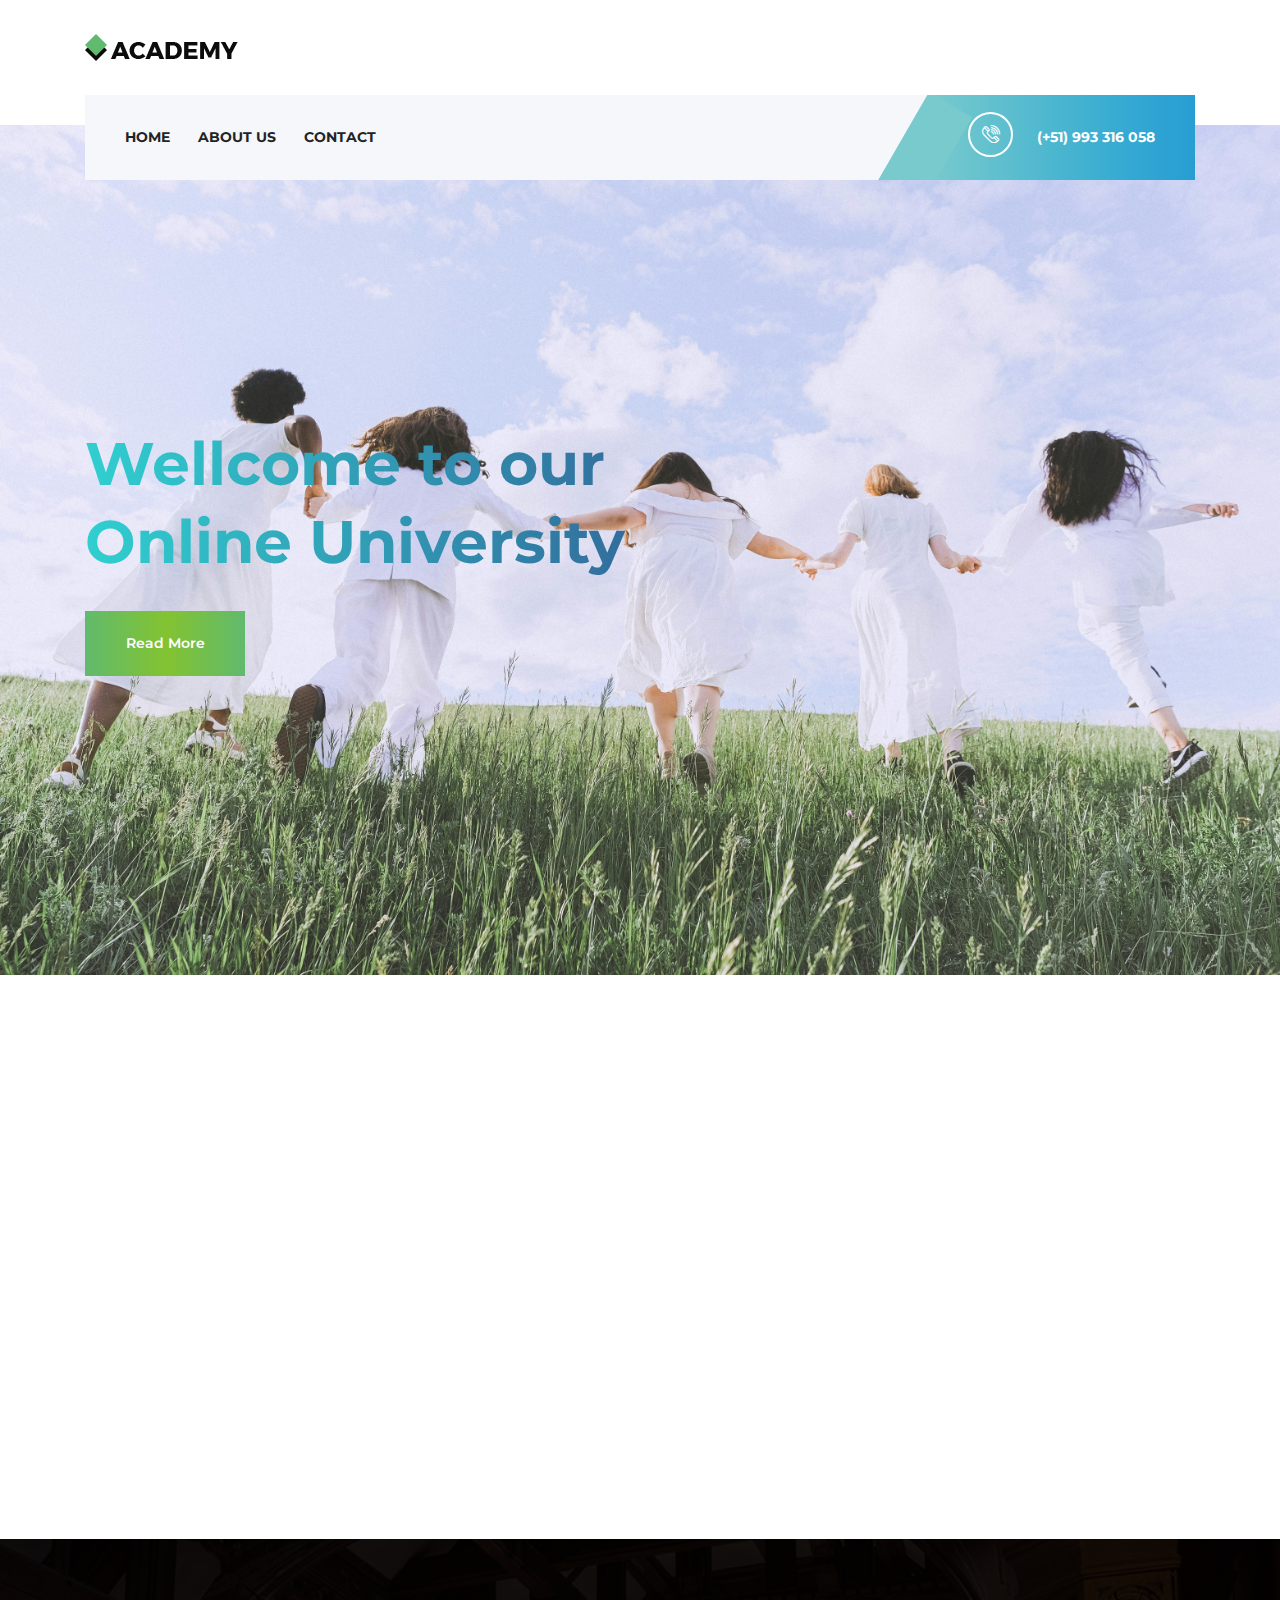
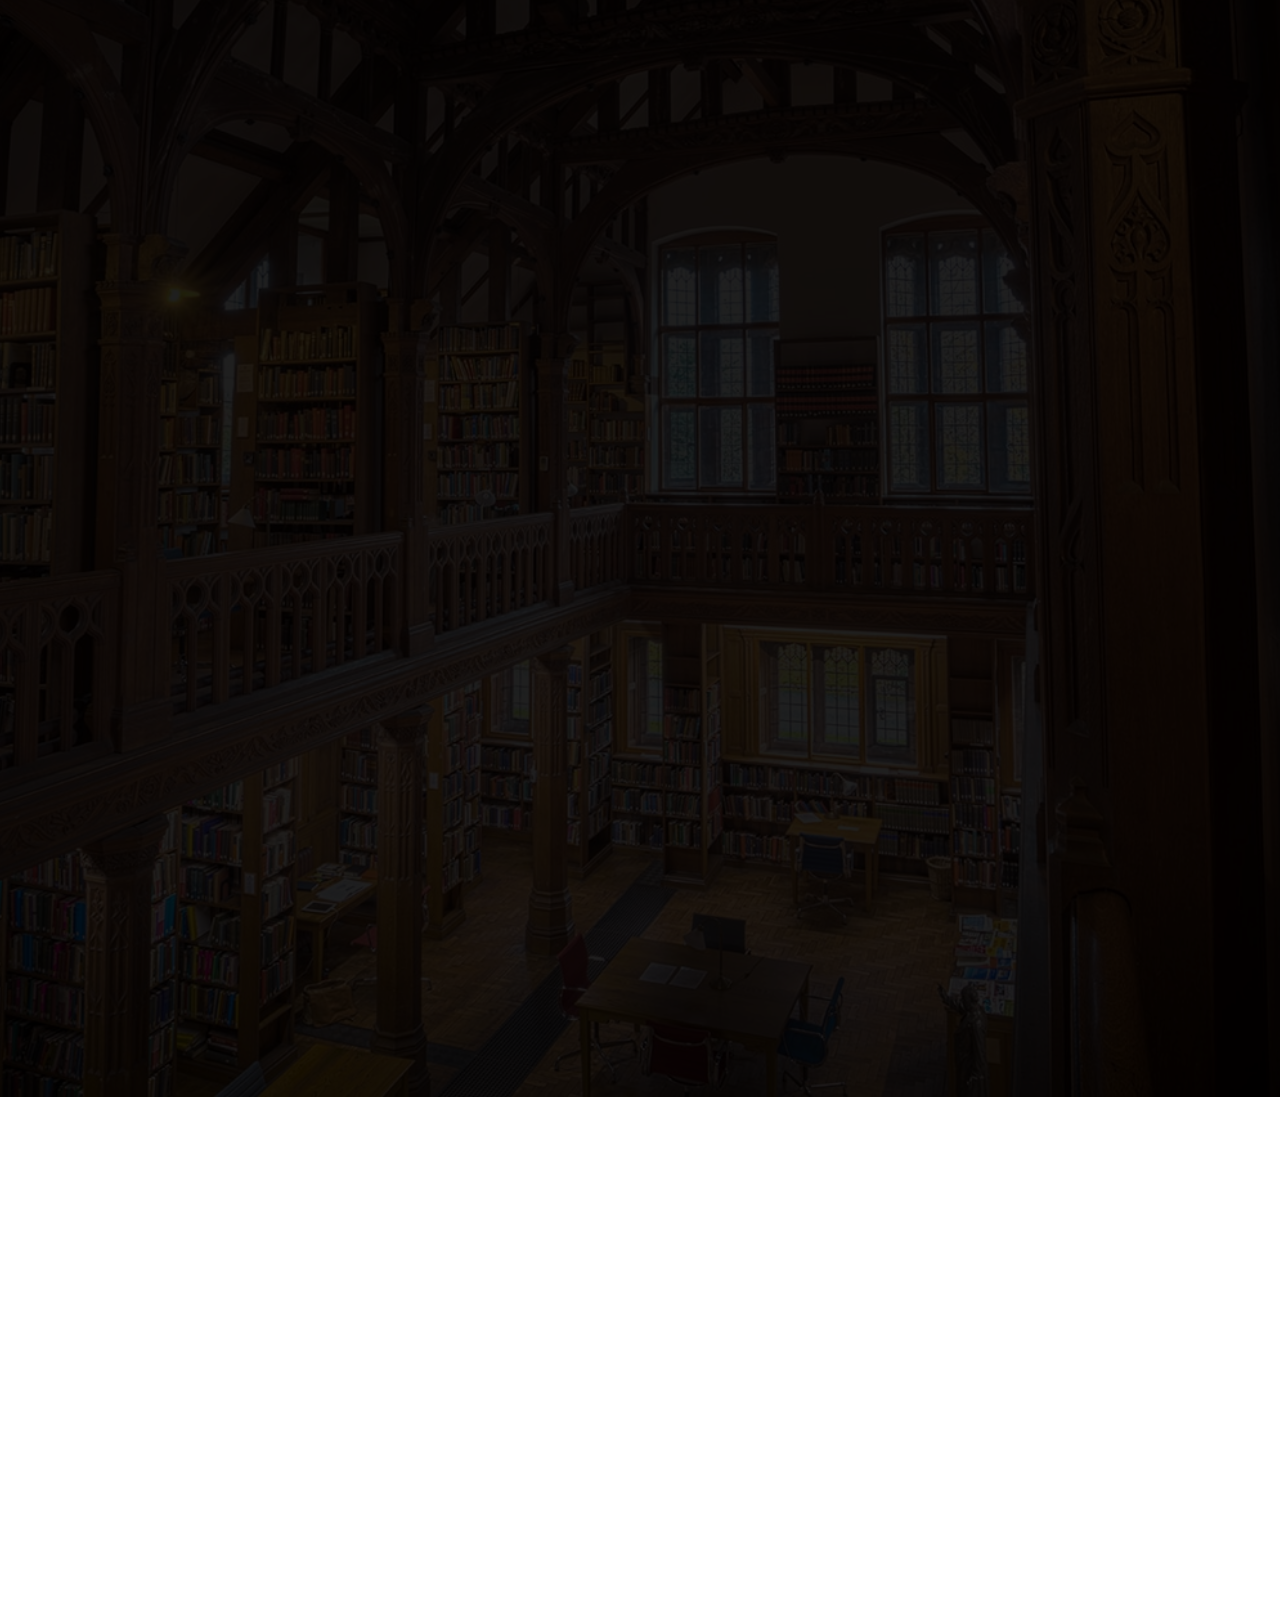
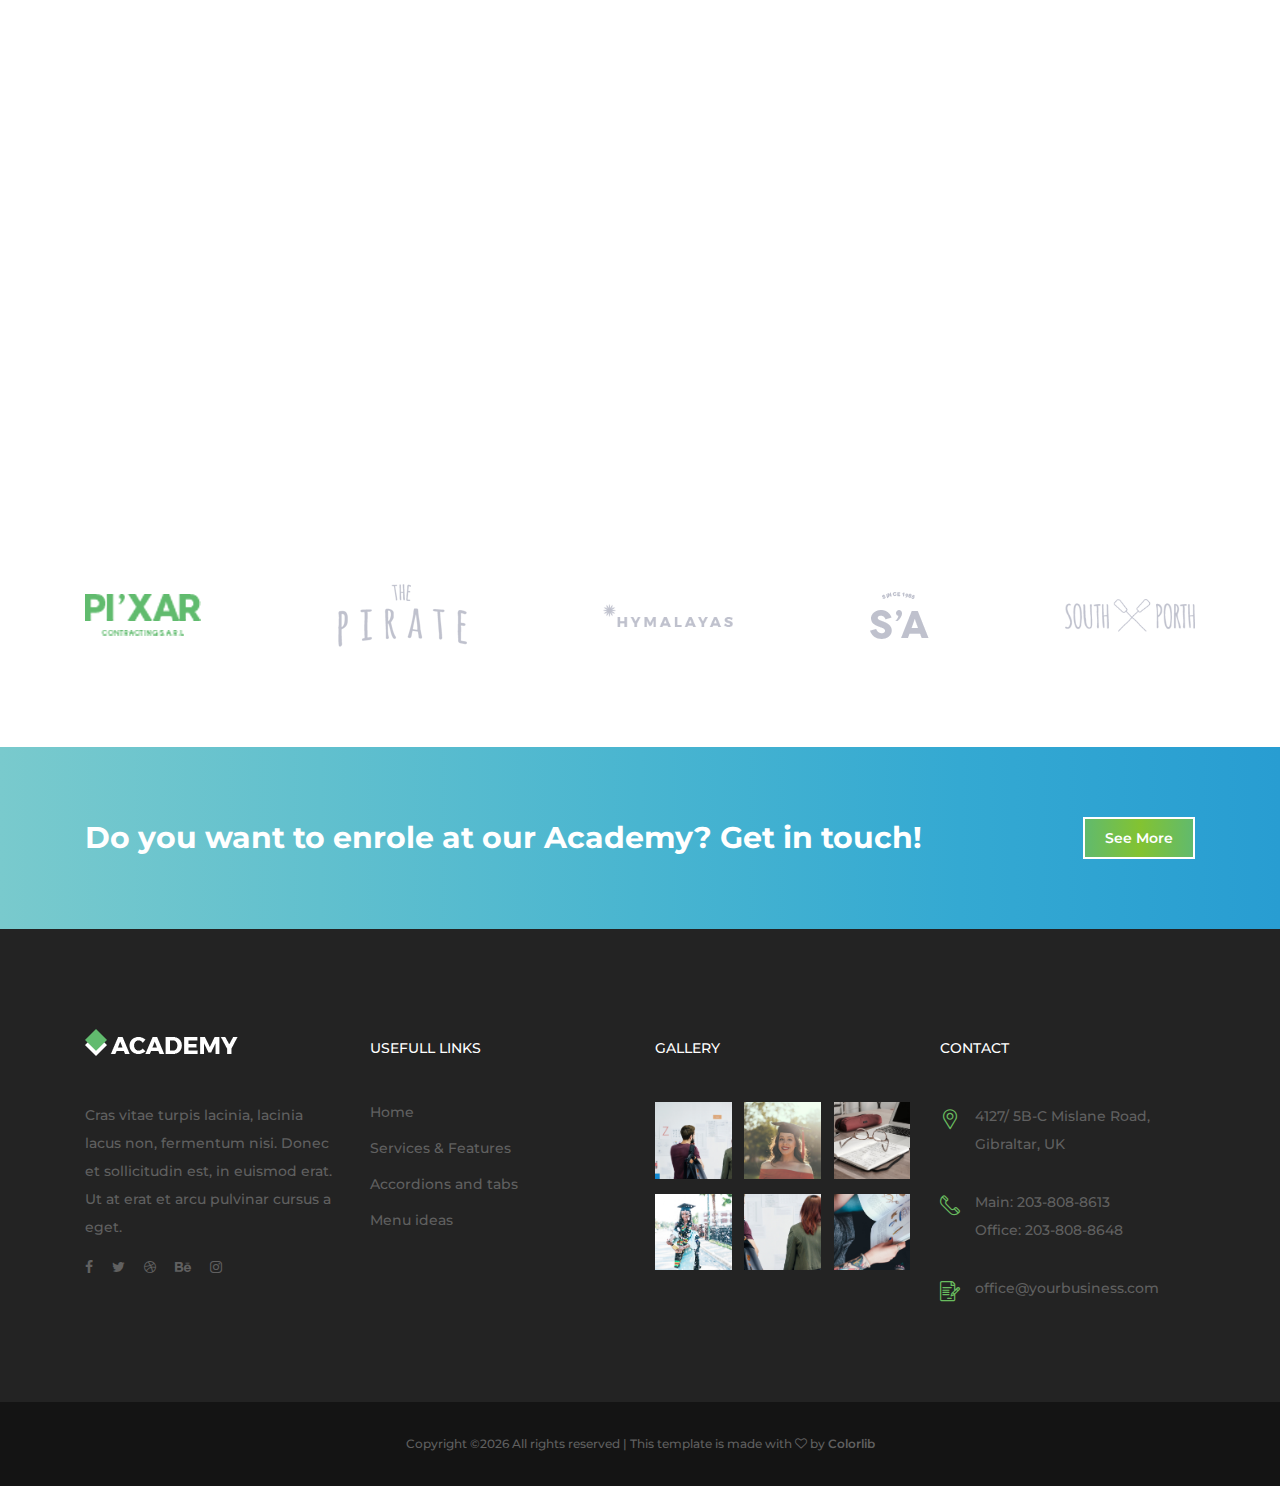
<file: index.html>
<!DOCTYPE html>
<html lang="en">

<head>
    <meta charset="UTF-8">
    <meta name="description" content="">
    <meta http-equiv="X-UA-Compatible" content="IE=edge">
    <meta name="viewport" content="width=device-width, initial-scale=1, shrink-to-fit=no">
    <!-- The above 4 meta tags *must* come first in the head; any other head content must come *after* these tags -->

    <!-- Title -->
    <title>Neurocrecer</title>

    <!-- Favicon -->
    <link rel="icon" href="img/core-img/favicon.ico">

    <!-- Core Stylesheet -->
    <link rel="stylesheet" href="style.css">

</head>

<body>
    <!-- ##### Preloader ##### -->
    <div id="preloader">
        <i class="circle-preloader"></i>
    </div>

    <!-- ##### Header Area Start ##### -->
    <header class="header-area">

        <!-- Top Header Area -->
        <div class="top-header">
            <div class="container h-100">
                <div class="row h-100">
                    <div class="col-12 h-100">
                        <div class="header-content h-100 d-flex align-items-center justify-content-between">
                            <div class="academy-logo">
                                <a href="index.html"><img src="img/core-img/logo.png" alt=""></a>
                            </div>
                        </div>
                    </div>
                </div>
            </div>
        </div>

        <!-- Navbar Area -->
        <div class="academy-main-menu">
            <div class="classy-nav-container breakpoint-off">
                <div class="container">
                    <!-- Menu -->
                    <nav class="classy-navbar justify-content-between" id="academyNav">

                        <!-- Navbar Toggler -->
                        <div class="classy-navbar-toggler">
                            <span class="navbarToggler"><span></span><span></span><span></span></span>
                        </div>

                        <!-- Menu -->
                        <div class="classy-menu">

                            <!-- close btn -->
                            <div class="classycloseIcon">
                                <div class="cross-wrap"><span class="top"></span><span class="bottom"></span></div>
                            </div>

                            <!-- Nav Start -->
                            <div class="classynav">
                                <ul>
                                    <li><a href="index.html">Home</a></li>
                                    <li><a href="about-us.html">About Us</a></li>
                                    <li><a href="contact.html">Contact</a></li>
                                </ul>
                            </div>
                            <!-- Nav End -->
                        </div>

                        <!-- Calling Info -->
                        <div class="calling-info">
                            <div class="call-center">
                                <a href="tel:+51993316058"><i class="icon-telephone-2"></i> <span>(+51) 993 316 058</span></a>
                            </div>
                        </div>
                    </nav>
                </div>
            </div>
        </div>
    </header>
    <!-- ##### Header Area End ##### -->

    <!-- ##### Hero Area Start ##### -->
    <section class="hero-area">
        <div class="hero-slides owl-carousel">

            <!-- Single Hero Slide -->
            <div class="single-hero-slide bg-img" style="background-image: url(img/bg-img/back_01.jpg);">
                <div class="container h-100">
                    <div class="row h-100 align-items-center">
                        <div class="col-12">
                            <div class="hero-slides-content">
                                <h4 data-animation="fadeInUp" data-delay="100ms">All the courses you need</h4>
                                <h2 data-animation="fadeInUp" data-delay="400ms">Wellcome to our <br>Online University</h2>
                                <a href="#" class="btn academy-btn" data-animation="fadeInUp" data-delay="700ms">Read More</a>
                            </div>
                        </div>
                    </div>
                </div>
            </div>

            <!-- Single Hero Slide -->
            <div class="single-hero-slide bg-img" style="background-image: url(img/bg-img/back_02.jpg);">
                <div class="container h-100">
                    <div class="row h-100 align-items-center">
                        <div class="col-12">
                            <div class="hero-slides-content">
                                <h4 data-animation="fadeInUp" data-delay="100ms">All the courses you need</h4>
                                <h2 class="rainbow-text animated" data-animation="fadeInUp" data-delay="400ms">Wellcome to our <br>Online University</h2>
                                <a href="#" class="btn academy-btn" data-animation="fadeInUp" data-delay="700ms">Read More</a>
                            </div>
                        </div>
                    </div>
                </div>
            </div>
        </div>
    </section>
    <!-- ##### Hero Area End ##### -->

    <!-- ##### Top Feature Area Start ##### -->
    <div class="top-features-area wow fadeInUp" data-wow-delay="300ms">
        <div class="container">
            <div class="row">
                <div class="col-12">
                    <div class="features-content">
                        <div class="row no-gutters">
                            <!-- Single Top Features -->
                            <div class="col-12 col-md-4">
                                <div class="single-top-features d-flex align-items-center justify-content-center">
                                    <i class="icon-agenda-1"></i>
                                    <h5>Online Courses</h5>
                                </div>
                            </div>
                            <!-- Single Top Features -->
                            <div class="col-12 col-md-4">
                                <div class="single-top-features d-flex align-items-center justify-content-center">
                                    <i class="icon-assistance"></i>
                                    <h5>Amazing Teachers</h5>
                                </div>
                            </div>
                            <!-- Single Top Features -->
                            <div class="col-12 col-md-4">
                                <div class="single-top-features d-flex align-items-center justify-content-center">
                                    <i class="icon-telephone-3"></i>
                                    <h5>Great Support</h5>
                                </div>
                            </div>
                        </div>
                    </div>
                </div>
            </div>
        </div>
    </div>
    <!-- ##### Top Feature Area End ##### -->

    <!-- ##### Course Area Start ##### -->
    <div class="academy-courses-area section-padding-100-0">
        <div class="container">
            <div class="row">
                <!-- Single Course Area -->
                <div class="col-12 col-sm-6 col-lg-4">
                    <div class="single-course-area d-flex align-items-center mb-100 wow fadeInUp" data-wow-delay="300ms">
                        <div class="course-icon">
                            <i class="icon-id-card"></i>
                        </div>
                        <div class="course-content">
                            <h4>Business School</h4>
                            <p>Cras vitae turpis lacinia, lacinia la cus non, fermentum nisi.</p>
                        </div>
                    </div>
                </div>
                <!-- Single Course Area -->
                <div class="col-12 col-sm-6 col-lg-4">
                    <div class="single-course-area d-flex align-items-center mb-100 wow fadeInUp" data-wow-delay="400ms">
                        <div class="course-icon">
                            <i class="icon-worldwide"></i>
                        </div>
                        <div class="course-content">
                            <h4>Marketing</h4>
                            <p>Lacinia, lacinia la cus non, fermen tum nisi.</p>
                        </div>
                    </div>
                </div>
                <!-- Single Course Area -->
                <div class="col-12 col-sm-6 col-lg-4">
                    <div class="single-course-area d-flex align-items-center mb-100 wow fadeInUp" data-wow-delay="500ms">
                        <div class="course-icon">
                            <i class="icon-map"></i>
                        </div>
                        <div class="course-content">
                            <h4>Photography</h4>
                            <p>Cras vitae turpis lacinia, lacinia la cus non, fermentum nisi.</p>
                        </div>
                    </div>
                </div>
                <!-- Single Course Area -->
                <div class="col-12 col-sm-6 col-lg-4">
                    <div class="single-course-area d-flex align-items-center mb-100 wow fadeInUp" data-wow-delay="600ms">
                        <div class="course-icon">
                            <i class="icon-like"></i>
                        </div>
                        <div class="course-content">
                            <h4>Social Media</h4>
                            <p>Cras vitae turpis lacinia, lacinia la cus non, fermentum nisi.</p>
                        </div>
                    </div>
                </div>
                <!-- Single Course Area -->
                <div class="col-12 col-sm-6 col-lg-4">
                    <div class="single-course-area d-flex align-items-center mb-100 wow fadeInUp" data-wow-delay="700ms">
                        <div class="course-icon">
                            <i class="icon-responsive"></i>
                        </div>
                        <div class="course-content">
                            <h4>Development</h4>
                            <p>Lacinia, lacinia la cus non, fermen tum nisi.</p>
                        </div>
                    </div>
                </div>
                <!-- Single Course Area -->
                <div class="col-12 col-sm-6 col-lg-4">
                    <div class="single-course-area d-flex align-items-center mb-100 wow fadeInUp" data-wow-delay="800ms">
                        <div class="course-icon">
                            <i class="icon-message"></i>
                        </div>
                        <div class="course-content">
                            <h4>Design</h4>
                            <p>Cras vitae turpis lacinia, lacinia la cus non, fermentum nisi.</p>
                        </div>
                    </div>
                </div>
            </div>
        </div>
    </div>
    <!-- ##### Course Area End ##### -->

    <!-- ##### Testimonials Area Start ##### -->
    <div class="testimonials-area section-padding-100 bg-img bg-overlay" style="background-image: url(img/bg-img/bg-2.jpg);">
        <div class="container">
            <div class="row">
                <div class="col-12">
                    <div class="section-heading text-center mx-auto white wow fadeInUp" data-wow-delay="300ms">
                        <span>our testimonials</span>
                        <h3>See what our satisfied customers are saying about us</h3>
                    </div>
                </div>
            </div>
            <div class="row">
                <!-- Single Testimonials Area -->
                <div class="col-12 col-md-6">
                    <div class="single-testimonial-area mb-100 d-flex wow fadeInUp" data-wow-delay="400ms">
                        <div class="testimonial-thumb">
                            <img src="img/bg-img/t1.jpg" alt="">
                        </div>
                        <div class="testimonial-content">
                            <h5>Great teachers</h5>
                            <p>Etiam nec odio vestibulum est mattis effic iturut magna. Pellentesque sit amet tellus blandit. Etiam nec odio vestibulum est mattis effic iturut magna. Pellentesque sit am et tellus blandit. Etiam nec odio vestibul. Etiam nec odio vestibulum est mat tis effic iturut magna.</p>
                            <h6><span>Maria Smith,</span> Student</h6>
                        </div>
                    </div>
                </div>
                <!-- Single Testimonials Area -->
                <div class="col-12 col-md-6">
                    <div class="single-testimonial-area mb-100 d-flex wow fadeInUp" data-wow-delay="500ms">
                        <div class="testimonial-thumb">
                            <img src="img/bg-img/t2.jpg" alt="">
                        </div>
                        <div class="testimonial-content">
                            <h5>Easy and user friendly courses</h5>
                            <p>Retiam nec odio vestibulum est mattis effic iturut magna. Pellentesque sit amet tellus blandit. Etiam nec odio vestibulum est mattis effic iturut magna. Pellentesque sit am et tellus blandit. Etiam nec odio vestibul.</p>
                            <h6><span>Shawn Gaines,</span> Student</h6>
                        </div>
                    </div>
                </div>
                <!-- Single Testimonials Area -->
                <div class="col-12 col-md-6">
                    <div class="single-testimonial-area mb-100 d-flex wow fadeInUp" data-wow-delay="600ms">
                        <div class="testimonial-thumb">
                            <img src="img/bg-img/t3.jpg" alt="">
                        </div>
                        <div class="testimonial-content">
                            <h5>I just love the courses here</h5>
                            <p>Nec odio vestibulum est mattis effic iturut magna. Pellentesque sit am et tellus blandit. Etiam nec odio vestibul. Etiam nec odio vestibulum est mat tis effic iturut magna. Pellentesque sit amet tellus blandit. Etiam nec odio ves tibul.</p>
                            <h6><span>Ross Cooper,</span> Student</h6>
                        </div>
                    </div>
                </div>
                <!-- Single Testimonials Area -->
                <div class="col-12 col-md-6">
                    <div class="single-testimonial-area mb-100 d-flex wow fadeInUp" data-wow-delay="700ms">
                        <div class="testimonial-thumb">
                            <img src="img/bg-img/t4.jpg" alt="">
                        </div>
                        <div class="testimonial-content">
                            <h5>One good academy</h5>
                            <p>Vestibulum est mattis effic iturut magna. Pellentesque sit am et tellus blandit. Etiam nec odio vestibul. Etiam nec odio vestibu lum est mat tis effic iturut magna. Pellentesque sit amet tellus blandit. Etiam nec odio ves tibul. Etiam nec odio vestibulum est mat tis effic iturut magnaNec odio vestibulum est mattis effic iturut magna.</p>
                            <h6><span>James Williams,</span> Student</h6>
                        </div>
                    </div>
                </div>
            </div>
            <div class="row">
                <div class="col-12">
                    <div class="load-more-btn text-center wow fadeInUp" data-wow-delay="800ms">
                        <a href="#" class="btn academy-btn">See More</a>
                    </div>
                </div>
            </div>
        </div>
    </div>
    <!-- ##### Testimonials Area End ##### -->

    <!-- ##### Top Popular Courses Area Start ##### -->
    <div class="top-popular-courses-area section-padding-100-70">
        <div class="container">
            <div class="row">
                <div class="col-12">
                    <div class="section-heading text-center mx-auto wow fadeInUp" data-wow-delay="300ms">
                        <span>The Best</span>
                        <h3>Top Popular Courses</h3>
                    </div>
                </div>
            </div>
            <div class="row">
               
                <!-- Single Top Popular Course -->
                <div class="col-12 col-lg-6">
                    <div class="single-top-popular-course d-flex align-items-center flex-wrap mb-30 wow fadeInUp" data-wow-delay="400ms">
                        <div class="popular-course-content">
                            <h5>Business for begginers</h5>
                            <span>By Simon Smith   |  March 18, 2018</span>
                            <div class="course-ratings">
                                <i class="fa fa-star" aria-hidden="true"></i>
                                <i class="fa fa-star" aria-hidden="true"></i>
                                <i class="fa fa-star" aria-hidden="true"></i>
                                <i class="fa fa-star" aria-hidden="true"></i>
                                <i class="fa fa-star-o" aria-hidden="true"></i>
                            </div>
                            <p>Cras vitae turpis lacinia, lacinia lacus non, fermentum nisi. Donec et sollicitudin est, in euismod.</p>
                            <a href="#" class="btn academy-btn btn-sm">See More</a>
                        </div>
                        <div class="popular-course-thumb bg-img" style="background-image: url(img/bg-img/pc-1.jpg);"></div>
                    </div>
                </div>
                
                <!-- Single Top Popular Course -->
                <div class="col-12 col-lg-6">
                    <div class="single-top-popular-course d-flex align-items-center flex-wrap mb-30 wow fadeInUp" data-wow-delay="500ms">
                        <div class="popular-course-content">
                            <h5>Advanced HTML5</h5>
                            <span>By Simon Smith   |  March 18, 2018</span>
                            <div class="course-ratings">
                                <i class="fa fa-star" aria-hidden="true"></i>
                                <i class="fa fa-star" aria-hidden="true"></i>
                                <i class="fa fa-star" aria-hidden="true"></i>
                                <i class="fa fa-star" aria-hidden="true"></i>
                                <i class="fa fa-star-o" aria-hidden="true"></i>
                            </div>
                            <p>Cras vitae turpis lacinia, lacinia lacus non, fermentum nisi. Donec et sollicitudin est, in euismod.</p>
                            <a href="#" class="btn academy-btn btn-sm">See More</a>
                        </div>
                        <div class="popular-course-thumb bg-img" style="background-image: url(img/bg-img/pc-2.jpg);"></div>
                    </div>
                </div>
                
                <!-- Single Top Popular Course -->
                <div class="col-12 col-lg-6">
                    <div class="single-top-popular-course d-flex align-items-center flex-wrap mb-30 wow fadeInUp" data-wow-delay="600ms">
                        <div class="popular-course-content">
                            <h5>Marketing 101</h5>
                            <span>By Simon Smith   |  March 18, 2018</span>
                            <div class="course-ratings">
                                <i class="fa fa-star" aria-hidden="true"></i>
                                <i class="fa fa-star" aria-hidden="true"></i>
                                <i class="fa fa-star" aria-hidden="true"></i>
                                <i class="fa fa-star" aria-hidden="true"></i>
                                <i class="fa fa-star-o" aria-hidden="true"></i>
                            </div>
                            <p>Cras vitae turpis lacinia, lacinia lacus non, fermentum nisi. Donec et sollicitudin est, in euismod.</p>
                            <a href="#" class="btn academy-btn btn-sm">See More</a>
                        </div>
                        <div class="popular-course-thumb bg-img" style="background-image: url(img/bg-img/pc-3.jpg);"></div>
                    </div>
                </div>
                
                <!-- Single Top Popular Course -->
                <div class="col-12 col-lg-6">
                    <div class="single-top-popular-course d-flex align-items-center flex-wrap mb-30 wow fadeInUp" data-wow-delay="700ms">
                        <div class="popular-course-content">
                            <h5>Business for begginers</h5>
                            <span>By Simon Smith   |  March 18, 2018</span>
                            <div class="course-ratings">
                                <i class="fa fa-star" aria-hidden="true"></i>
                                <i class="fa fa-star" aria-hidden="true"></i>
                                <i class="fa fa-star" aria-hidden="true"></i>
                                <i class="fa fa-star" aria-hidden="true"></i>
                                <i class="fa fa-star-o" aria-hidden="true"></i>
                            </div>
                            <p>Cras vitae turpis lacinia, lacinia lacus non, fermentum nisi. Donec et sollicitudin est, in euismod.</p>
                            <a href="#" class="btn academy-btn btn-sm">See More</a>
                        </div>
                        <div class="popular-course-thumb bg-img" style="background-image: url(img/bg-img/pc-4.jpg);"></div>
                    </div>
                </div>
            </div>
        </div>
    </div>
    <!-- ##### Top Popular Courses Area End ##### -->

    <!-- ##### Partner Area Start ##### -->
    <div class="partner-area section-padding-0-100">
        <div class="container">
            <div class="row">
                <div class="col-12">
                    <div class="partners-logo d-flex align-items-center justify-content-between flex-wrap">
                        <a href="#"><img src="img/clients-img/partner-1.png" alt=""></a>
                        <a href="#"><img src="img/clients-img/partner-2.png" alt=""></a>
                        <a href="#"><img src="img/clients-img/partner-3.png" alt=""></a>
                        <a href="#"><img src="img/clients-img/partner-4.png" alt=""></a>
                        <a href="#"><img src="img/clients-img/partner-5.png" alt=""></a>
                    </div>
                </div>
            </div>
        </div>
    </div>
    <!-- ##### Partner Area End ##### -->

    <!-- ##### CTA Area Start ##### -->
    <div class="call-to-action-area">
        <div class="container">
            <div class="row">
                <div class="col-12">
                    <div class="cta-content d-flex align-items-center justify-content-between flex-wrap">
                        <h3>Do you want to enrole at our Academy? Get in touch!</h3>
                        <a href="#" class="btn academy-btn">See More</a>
                    </div>
                </div>
            </div>
        </div>
    </div>
    <!-- ##### CTA Area End ##### -->

    <!-- ##### Footer Area Start ##### -->
    <footer class="footer-area">
        <div class="main-footer-area section-padding-100-0">
            <div class="container">
                <div class="row">
                    <!-- Footer Widget Area -->
                    <div class="col-12 col-sm-6 col-lg-3">
                        <div class="footer-widget mb-100">
                            <div class="widget-title">
                                <a href="#"><img src="img/core-img/logo2.png" alt=""></a>
                            </div>
                            <p>Cras vitae turpis lacinia, lacinia lacus non, fermentum nisi. Donec et sollicitudin est, in euismod erat. Ut at erat et arcu pulvinar cursus a eget.</p>
                            <div class="footer-social-info">
                                <a href="#"><i class="fa fa-facebook"></i></a>
                                <a href="#"><i class="fa fa-twitter"></i></a>
                                <a href="#"><i class="fa fa-dribbble"></i></a>
                                <a href="#"><i class="fa fa-behance"></i></a>
                                <a href="#"><i class="fa fa-instagram"></i></a>
                            </div>
                        </div>
                    </div>
                    <!-- Footer Widget Area -->
                    <div class="col-12 col-sm-6 col-lg-3">
                        <div class="footer-widget mb-100">
                            <div class="widget-title">
                                <h6>Usefull Links</h6>
                            </div>
                            <nav>
                                <ul class="useful-links">
                                    <li><a href="#">Home</a></li>
                                    <li><a href="#">Services &amp; Features</a></li>
                                    <li><a href="#">Accordions and tabs</a></li>
                                    <li><a href="#">Menu ideas</a></li>
                                </ul>
                            </nav>
                        </div>
                    </div>
                    <!-- Footer Widget Area -->
                    <div class="col-12 col-sm-6 col-lg-3">
                        <div class="footer-widget mb-100">
                            <div class="widget-title">
                                <h6>Gallery</h6>
                            </div>
                            <div class="gallery-list d-flex justify-content-between flex-wrap">
                                <a href="img/bg-img/gallery1.jpg" class="gallery-img" title="Gallery Image 1"><img src="img/bg-img/gallery1.jpg" alt=""></a>
                                <a href="img/bg-img/gallery2.jpg" class="gallery-img" title="Gallery Image 2"><img src="img/bg-img/gallery2.jpg" alt=""></a>
                                <a href="img/bg-img/gallery3.jpg" class="gallery-img" title="Gallery Image 3"><img src="img/bg-img/gallery3.jpg" alt=""></a>
                                <a href="img/bg-img/gallery4.jpg" class="gallery-img" title="Gallery Image 4"><img src="img/bg-img/gallery4.jpg" alt=""></a>
                                <a href="img/bg-img/gallery5.jpg" class="gallery-img" title="Gallery Image 5"><img src="img/bg-img/gallery5.jpg" alt=""></a>
                                <a href="img/bg-img/gallery6.jpg" class="gallery-img" title="Gallery Image 6"><img src="img/bg-img/gallery6.jpg" alt=""></a>
                            </div>
                        </div>
                    </div>
                    <!-- Footer Widget Area -->
                    <div class="col-12 col-sm-6 col-lg-3">
                        <div class="footer-widget mb-100">
                            <div class="widget-title">
                                <h6>Contact</h6>
                            </div>
                            <div class="single-contact d-flex mb-30">
                                <i class="icon-placeholder"></i>
                                <p>4127/ 5B-C Mislane Road, Gibraltar, UK</p>
                            </div>
                            <div class="single-contact d-flex mb-30">
                                <i class="icon-telephone-1"></i>
                                <p>Main: 203-808-8613 <br>Office: 203-808-8648</p>
                            </div>
                            <div class="single-contact d-flex">
                                <i class="icon-contract"></i>
                                <p>office@yourbusiness.com</p>
                            </div>
                        </div>
                    </div>
                </div>
            </div>
        </div>
        <div class="bottom-footer-area">
            <div class="container">
                <div class="row">
                    <div class="col-12">
                        <p><!-- Link back to Colorlib can't be removed. Template is licensed under CC BY 3.0. -->
Copyright &copy;<script>document.write(new Date().getFullYear());</script> All rights reserved | This template is made with <i class="fa fa-heart-o" aria-hidden="true"></i> by <a href="https://colorlib.com" target="_blank">Colorlib</a>
<!-- Link back to Colorlib can't be removed. Template is licensed under CC BY 3.0. --></p>
                    </div>
                </div>
            </div>
        </div>
    </footer>
    <!-- ##### Footer Area Start ##### -->

    <!-- ##### All Javascript Script ##### -->
    <!-- jQuery-2.2.4 js -->
    <script src="js/jquery/jquery-2.2.4.min.js"></script>
    <!-- Popper js -->
    <script src="js/bootstrap/popper.min.js"></script>
    <!-- Bootstrap js -->
    <script src="js/bootstrap/bootstrap.min.js"></script>
    <!-- All Plugins js -->
    <script src="js/plugins/plugins.js"></script>
    <!-- Active js -->
    <script src="js/active.js"></script>
</body>

</html>
</file>
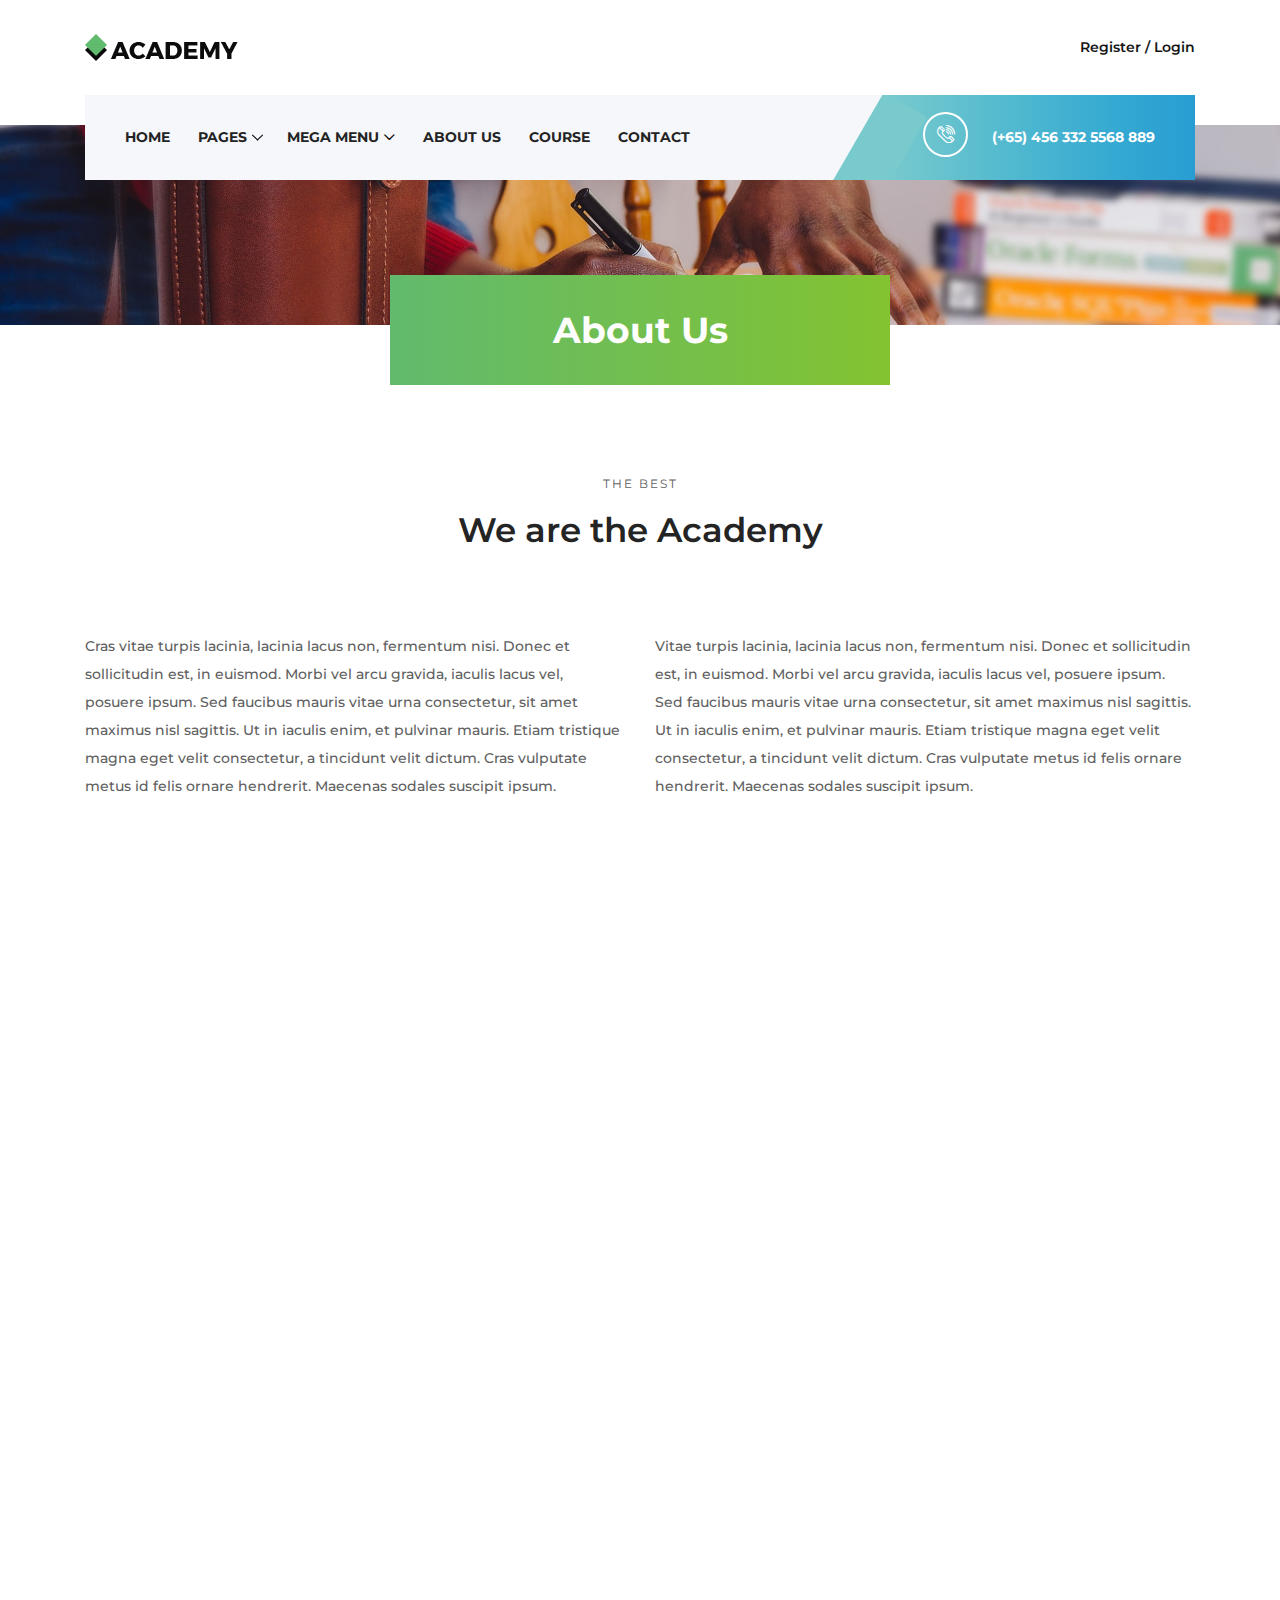
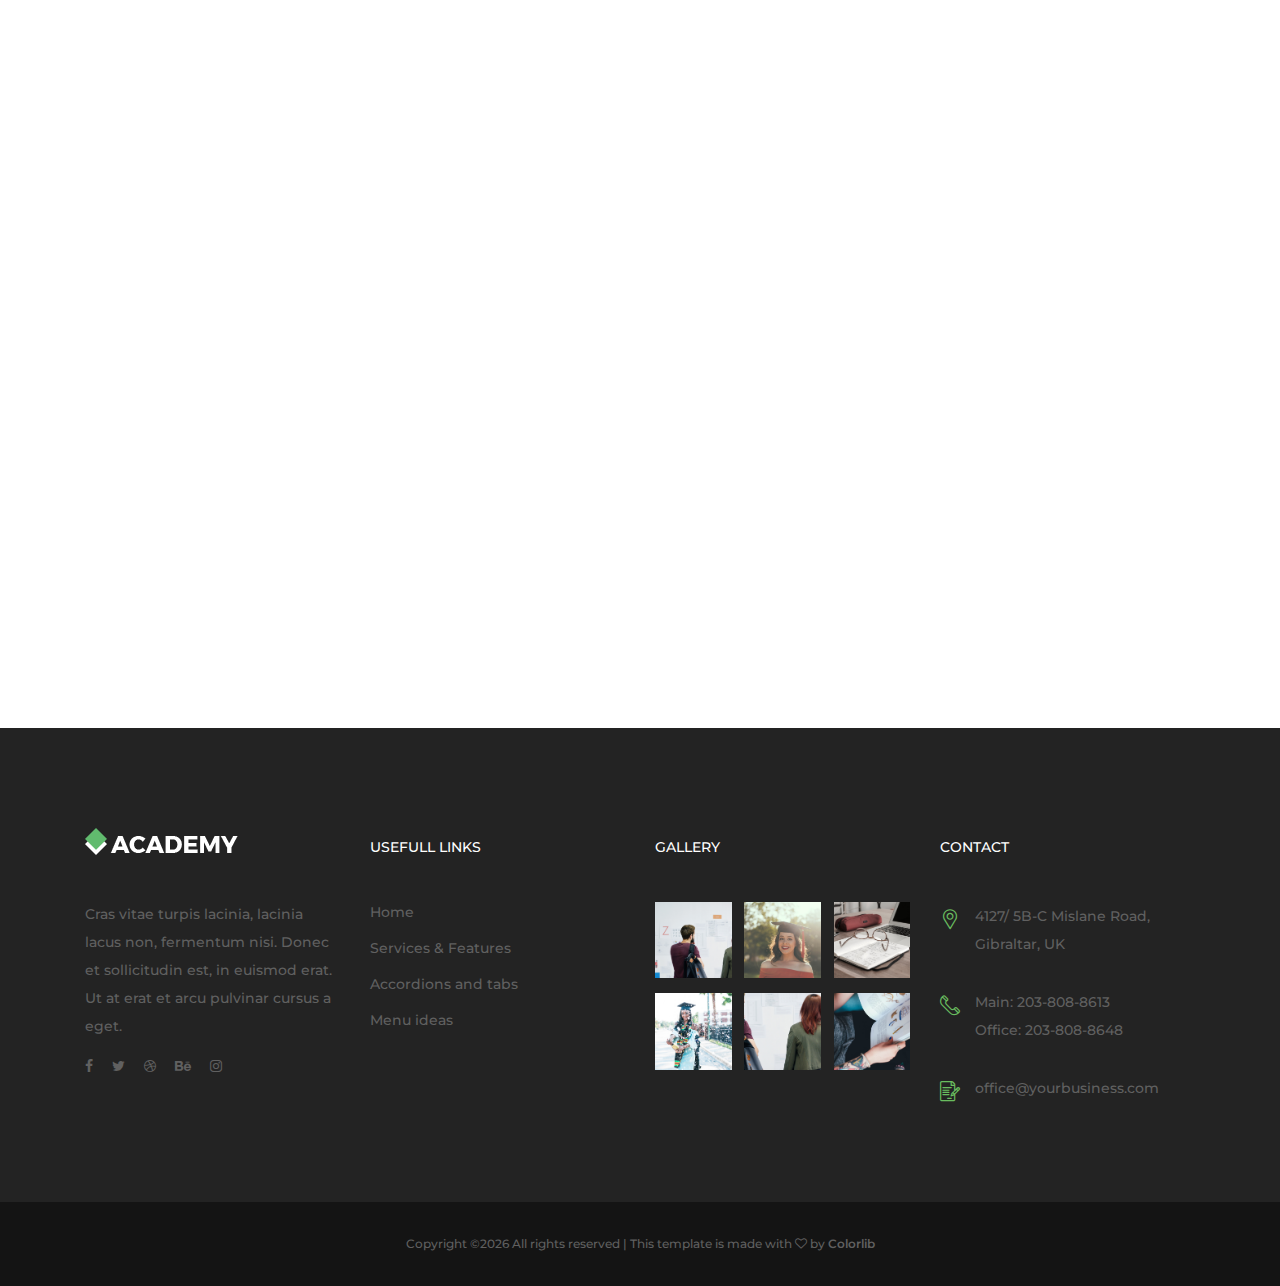
<file: about-us.html>
<!DOCTYPE html>
<html lang="en">

<head>
    <meta charset="UTF-8">
    <meta name="description" content="">
    <meta http-equiv="X-UA-Compatible" content="IE=edge">
    <meta name="viewport" content="width=device-width, initial-scale=1, shrink-to-fit=no">
    <!-- The above 4 meta tags *must* come first in the head; any other head content must come *after* these tags -->

    <!-- Title -->
    <title>Academy - Education Course Template</title>

    <!-- Favicon -->
    <link rel="icon" href="img/core-img/favicon.ico">

    <!-- Core Stylesheet -->
    <link rel="stylesheet" href="style.css">

</head>

<body>
    <!-- ##### Preloader ##### -->
    <div id="preloader">
        <i class="circle-preloader"></i>
    </div>

    <!-- ##### Header Area Start ##### -->
    <header class="header-area">

        <!-- Top Header Area -->
        <div class="top-header">
            <div class="container h-100">
                <div class="row h-100">
                    <div class="col-12 h-100">
                        <div class="header-content h-100 d-flex align-items-center justify-content-between">
                            <div class="academy-logo">
                                <a href="index.html"><img src="img/core-img/logo.png" alt=""></a>
                            </div>
                            <div class="login-content">
                                <a href="#">Register / Login</a>
                            </div>
                        </div>
                    </div>
                </div>
            </div>
        </div>

        <!-- Navbar Area -->
        <div class="academy-main-menu">
            <div class="classy-nav-container breakpoint-off">
                <div class="container">
                    <!-- Menu -->
                    <nav class="classy-navbar justify-content-between" id="academyNav">

                        <!-- Navbar Toggler -->
                        <div class="classy-navbar-toggler">
                            <span class="navbarToggler"><span></span><span></span><span></span></span>
                        </div>

                        <!-- Menu -->
                        <div class="classy-menu">

                            <!-- close btn -->
                            <div class="classycloseIcon">
                                <div class="cross-wrap"><span class="top"></span><span class="bottom"></span></div>
                            </div>

                            <!-- Nav Start -->
                            <div class="classynav">
                                <ul>
                                    <li><a href="index.html">Home</a></li>
                                    <li><a href="#">Pages</a>
                                        <ul class="dropdown">
                                            <li><a href="index.html">Home</a></li>
                                            <li><a href="about-us.html">About Us</a></li>
                                            <li><a href="course.html">Course</a></li>
                                            <li><a href="blog.html">Blog</a></li>
                                            <li><a href="contact.html">Contact</a></li>
                                            <li><a href="elements.html">Elements</a></li>
                                        </ul>
                                    </li>
                                    <li><a href="#">Mega Menu</a>
                                        <div class="megamenu">
                                            <ul class="single-mega cn-col-4">
                                                <li><a href="#">Home</a></li>
                                                <li><a href="#">Services &amp; Features</a></li>
                                                <li><a href="#">Accordions and tabs</a></li>
                                                <li><a href="#">Menu ideas</a></li>
                                                <li><a href="#">Students Gallery</a></li>
                                            </ul>
                                            <ul class="single-mega cn-col-4">
                                                <li><a href="#">Home</a></li>
                                                <li><a href="#">Services &amp; Features</a></li>
                                                <li><a href="#">Accordions and tabs</a></li>
                                                <li><a href="#">Menu ideas</a></li>
                                                <li><a href="#">Students Gallery</a></li>
                                            </ul>
                                            <ul class="single-mega cn-col-4">
                                                <li><a href="#">Home</a></li>
                                                <li><a href="#">Services &amp; Features</a></li>
                                                <li><a href="#">Accordions and tabs</a></li>
                                                <li><a href="#">Menu ideas</a></li>
                                                <li><a href="#">Students Gallery</a></li>
                                            </ul>
                                            <div class="single-mega cn-col-4">
                                                <img src="img/bg-img/bg-1.jpg" alt="">
                                            </div>
                                        </div>
                                    </li>
                                    <li><a href="about-us.html">About Us</a></li>
                                    <li><a href="course.html">Course</a></li>
                                    <li><a href="contact.html">Contact</a></li>
                                </ul>
                            </div>
                            <!-- Nav End -->
                        </div>

                        <!-- Calling Info -->
                        <div class="calling-info">
                            <div class="call-center">
                                <a href="tel:+654563325568889"><i class="icon-telephone-2"></i> <span>(+65) 456 332 5568 889</span></a>
                            </div>
                        </div>
                    </nav>
                </div>
            </div>
        </div>
    </header>
    <!-- ##### Header Area End ##### -->

    <!-- ##### Breadcumb Area Start ##### -->
    <div class="breadcumb-area bg-img" style="background-image: url(img/bg-img/breadcumb.jpg);">
        <div class="bradcumbContent">
            <h2>About Us</h2>
        </div>
    </div>
    <!-- ##### Breadcumb Area End ##### -->

    <!-- ##### About Us Area Start ##### -->
    <section class="about-us-area mt-50 section-padding-100">
        <div class="container">
            <div class="row">
                <div class="col-12">
                    <div class="section-heading text-center mx-auto wow fadeInUp" data-wow-delay="300ms">
                        <span>The Best</span>
                        <h3>We are the Academy</h3>
                    </div>
                </div>
            </div>
            <div class="row">
                <div class="col-12 col-md-6 wow fadeInUp" data-wow-delay="400ms">
                    <p>Cras vitae turpis lacinia, lacinia lacus non, fermentum nisi. Donec et sollicitudin est, in euismod. Morbi vel arcu gravida, iaculis lacus vel, posuere ipsum. Sed faucibus mauris vitae urna consectetur, sit amet maximus nisl sagittis. Ut in iaculis enim, et pulvinar mauris. Etiam tristique magna eget velit consectetur, a tincidunt velit dictum. Cras vulputate metus id felis ornare hendrerit. Maecenas sodales suscipit ipsum.</p>
                </div>
                <div class="col-12 col-md-6 wow fadeInUp" data-wow-delay="500ms">
                    <p>Vitae turpis lacinia, lacinia lacus non, fermentum nisi. Donec et sollicitudin est, in euismod. Morbi vel arcu gravida, iaculis lacus vel, posuere ipsum. Sed faucibus mauris vitae urna consectetur, sit amet maximus nisl sagittis. Ut in iaculis enim, et pulvinar mauris. Etiam tristique magna eget velit consectetur, a tincidunt velit dictum. Cras vulputate metus id felis ornare hendrerit. Maecenas sodales suscipit ipsum.</p>
                </div>
            </div>
            <div class="row">
                <div class="col-12">
                    <div class="about-slides owl-carousel mt-100 wow fadeInUp" data-wow-delay="600ms">
                        <img src="img/bg-img/bg-3.jpg" alt="">
                        <img src="img/bg-img/bg-2.jpg" alt="">
                        <img src="img/bg-img/bg-1.jpg" alt="">
                    </div>
                </div>
            </div>
        </div>
    </section>
    <!-- ##### About Us Area End ##### -->

    <!-- ##### Team Area Start ##### -->
    <section class="teachers-area section-padding-0-100">
        <div class="container">
            <div class="row">
                <div class="col-12">
                    <div class="section-heading text-center mx-auto wow fadeInUp" data-wow-delay="300ms">
                        <span>The Best</span>
                        <h3>Meet the Teachers</h3>
                    </div>
                </div>
            </div>

            <div class="row">
                <!-- Single Teachers -->
                <div class="col-12 col-sm-6 col-lg-3">
                    <div class="single-teachers-area text-center mb-100 wow fadeInUp" data-wow-delay="400ms">
                        <!-- Thumbnail -->
                        <div class="teachers-thumbnail">
                            <img src="img/bg-img/tea1.jpg" alt="">
                        </div>
                        <!-- Meta Info -->
                        <div class="teachers-info mt-30">
                            <h5>Maria D. Smith</h5>
                            <span>Marketing Proffesor</span>
                        </div>
                    </div>
                </div>
                <!-- Single Teachers -->
                <div class="col-12 col-sm-6 col-lg-3">
                    <div class="single-teachers-area text-center mb-100 wow fadeInUp" data-wow-delay="500ms">
                        <!-- Thumbnail -->
                        <div class="teachers-thumbnail">
                            <img src="img/bg-img/tea2.jpg" alt="">
                        </div>
                        <!-- Meta Info -->
                        <div class="teachers-info mt-30">
                            <h5>Simon Duval</h5>
                            <span>Digital Proffesor</span>
                        </div>
                    </div>
                </div>
                <!-- Single Teachers -->
                <div class="col-12 col-sm-6 col-lg-3">
                    <div class="single-teachers-area text-center mb-100 wow fadeInUp" data-wow-delay="600ms">
                        <!-- Thumbnail -->
                        <div class="teachers-thumbnail">
                            <img src="img/bg-img/tea3.jpg" alt="">
                        </div>
                        <!-- Meta Info -->
                        <div class="teachers-info mt-30">
                            <h5>James Hogan</h5>
                            <span>HTML Proffesor</span>
                        </div>
                    </div>
                </div>
                <!-- Single Teachers -->
                <div class="col-12 col-sm-6 col-lg-3">
                    <div class="single-teachers-area text-center mb-100 wow fadeInUp" data-wow-delay="700ms">
                        <!-- Thumbnail -->
                        <div class="teachers-thumbnail">
                            <img src="img/bg-img/tea4.jpg" alt="">
                        </div>
                        <!-- Meta Info -->
                        <div class="teachers-info mt-30">
                            <h5>Claudia Williams</h5>
                            <span>Marketing Proffesor</span>
                        </div>
                    </div>
                </div>
            </div>

            <div class="row">
                <div class="col-12">
                    <div class="view-all text-center wow fadeInUp" data-wow-delay="800ms">
                        <a href="#" class="btn academy-btn">All Teachers</a>
                    </div>
                </div>
            </div>
        </div>
    </section>
    <!-- ##### Features Area Start ##### -->

    <!-- ##### Footer Area Start ##### -->
    <footer class="footer-area">
        <div class="main-footer-area section-padding-100-0">
            <div class="container">
                <div class="row">
                    <!-- Footer Widget Area -->
                    <div class="col-12 col-sm-6 col-lg-3">
                        <div class="footer-widget mb-100">
                            <div class="widget-title">
                                <a href="#"><img src="img/core-img/logo2.png" alt=""></a>
                            </div>
                            <p>Cras vitae turpis lacinia, lacinia lacus non, fermentum nisi. Donec et sollicitudin est, in euismod erat. Ut at erat et arcu pulvinar cursus a eget.</p>
                            <div class="footer-social-info">
                                <a href="#"><i class="fa fa-facebook"></i></a>
                                <a href="#"><i class="fa fa-twitter"></i></a>
                                <a href="#"><i class="fa fa-dribbble"></i></a>
                                <a href="#"><i class="fa fa-behance"></i></a>
                                <a href="#"><i class="fa fa-instagram"></i></a>
                            </div>
                        </div>
                    </div>
                    <!-- Footer Widget Area -->
                    <div class="col-12 col-sm-6 col-lg-3">
                        <div class="footer-widget mb-100">
                            <div class="widget-title">
                                <h6>Usefull Links</h6>
                            </div>
                            <nav>
                                <ul class="useful-links">
                                    <li><a href="#">Home</a></li>
                                    <li><a href="#">Services &amp; Features</a></li>
                                    <li><a href="#">Accordions and tabs</a></li>
                                    <li><a href="#">Menu ideas</a></li>
                                </ul>
                            </nav>
                        </div>
                    </div>
                    <!-- Footer Widget Area -->
                    <div class="col-12 col-sm-6 col-lg-3">
                        <div class="footer-widget mb-100">
                            <div class="widget-title">
                                <h6>Gallery</h6>
                            </div>
                            <div class="gallery-list d-flex justify-content-between flex-wrap">
                                <a href="img/bg-img/gallery1.jpg" class="gallery-img" title="Gallery Image 1"><img src="img/bg-img/gallery1.jpg" alt=""></a>
                                <a href="img/bg-img/gallery2.jpg" class="gallery-img" title="Gallery Image 2"><img src="img/bg-img/gallery2.jpg" alt=""></a>
                                <a href="img/bg-img/gallery3.jpg" class="gallery-img" title="Gallery Image 3"><img src="img/bg-img/gallery3.jpg" alt=""></a>
                                <a href="img/bg-img/gallery4.jpg" class="gallery-img" title="Gallery Image 4"><img src="img/bg-img/gallery4.jpg" alt=""></a>
                                <a href="img/bg-img/gallery5.jpg" class="gallery-img" title="Gallery Image 5"><img src="img/bg-img/gallery5.jpg" alt=""></a>
                                <a href="img/bg-img/gallery6.jpg" class="gallery-img" title="Gallery Image 6"><img src="img/bg-img/gallery6.jpg" alt=""></a>
                            </div>
                        </div>
                    </div>
                    <!-- Footer Widget Area -->
                    <div class="col-12 col-sm-6 col-lg-3">
                        <div class="footer-widget mb-100">
                            <div class="widget-title">
                                <h6>Contact</h6>
                            </div>
                            <div class="single-contact d-flex mb-30">
                                <i class="icon-placeholder"></i>
                                <p>4127/ 5B-C Mislane Road, Gibraltar, UK</p>
                            </div>
                            <div class="single-contact d-flex mb-30">
                                <i class="icon-telephone-1"></i>
                                <p>Main: 203-808-8613 <br>Office: 203-808-8648</p>
                            </div>
                            <div class="single-contact d-flex">
                                <i class="icon-contract"></i>
                                <p>office@yourbusiness.com</p>
                            </div>
                        </div>
                    </div>
                </div>
            </div>
        </div>
        <div class="bottom-footer-area">
            <div class="container">
                <div class="row">
                    <div class="col-12">
                        <p><!-- Link back to Colorlib can't be removed. Template is licensed under CC BY 3.0. -->
Copyright &copy;<script>document.write(new Date().getFullYear());</script> All rights reserved | This template is made with <i class="fa fa-heart-o" aria-hidden="true"></i> by <a href="https://colorlib.com" target="_blank">Colorlib</a>
<!-- Link back to Colorlib can't be removed. Template is licensed under CC BY 3.0. --></p>
                    </div>
                </div>
            </div>
        </div>
    </footer>
    <!-- ##### Footer Area Start ##### -->

    <!-- ##### All Javascript Script ##### -->
    <!-- jQuery-2.2.4 js -->
    <script src="js/jquery/jquery-2.2.4.min.js"></script>
    <!-- Popper js -->
    <script src="js/bootstrap/popper.min.js"></script>
    <!-- Bootstrap js -->
    <script src="js/bootstrap/bootstrap.min.js"></script>
    <!-- All Plugins js -->
    <script src="js/plugins/plugins.js"></script>
    <!-- Active js -->
    <script src="js/active.js"></script>
</body>

</html>
</file>
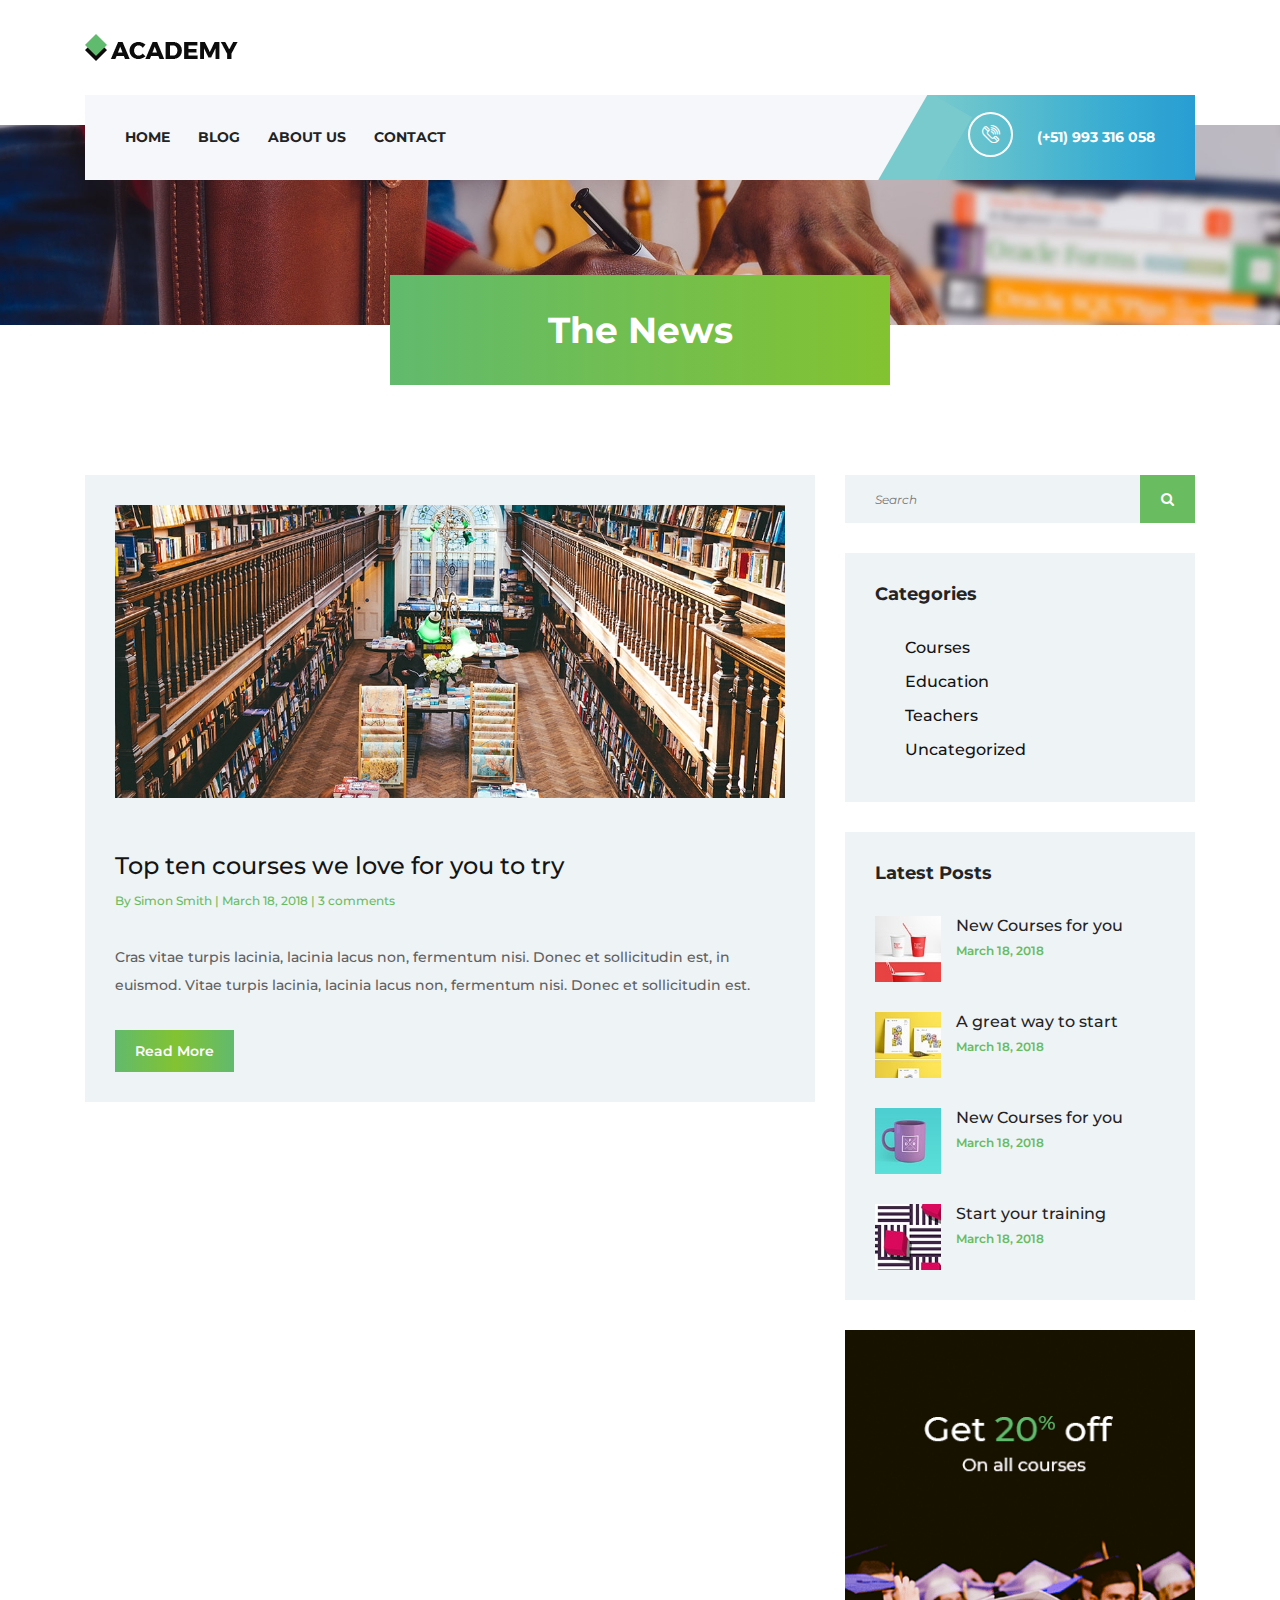
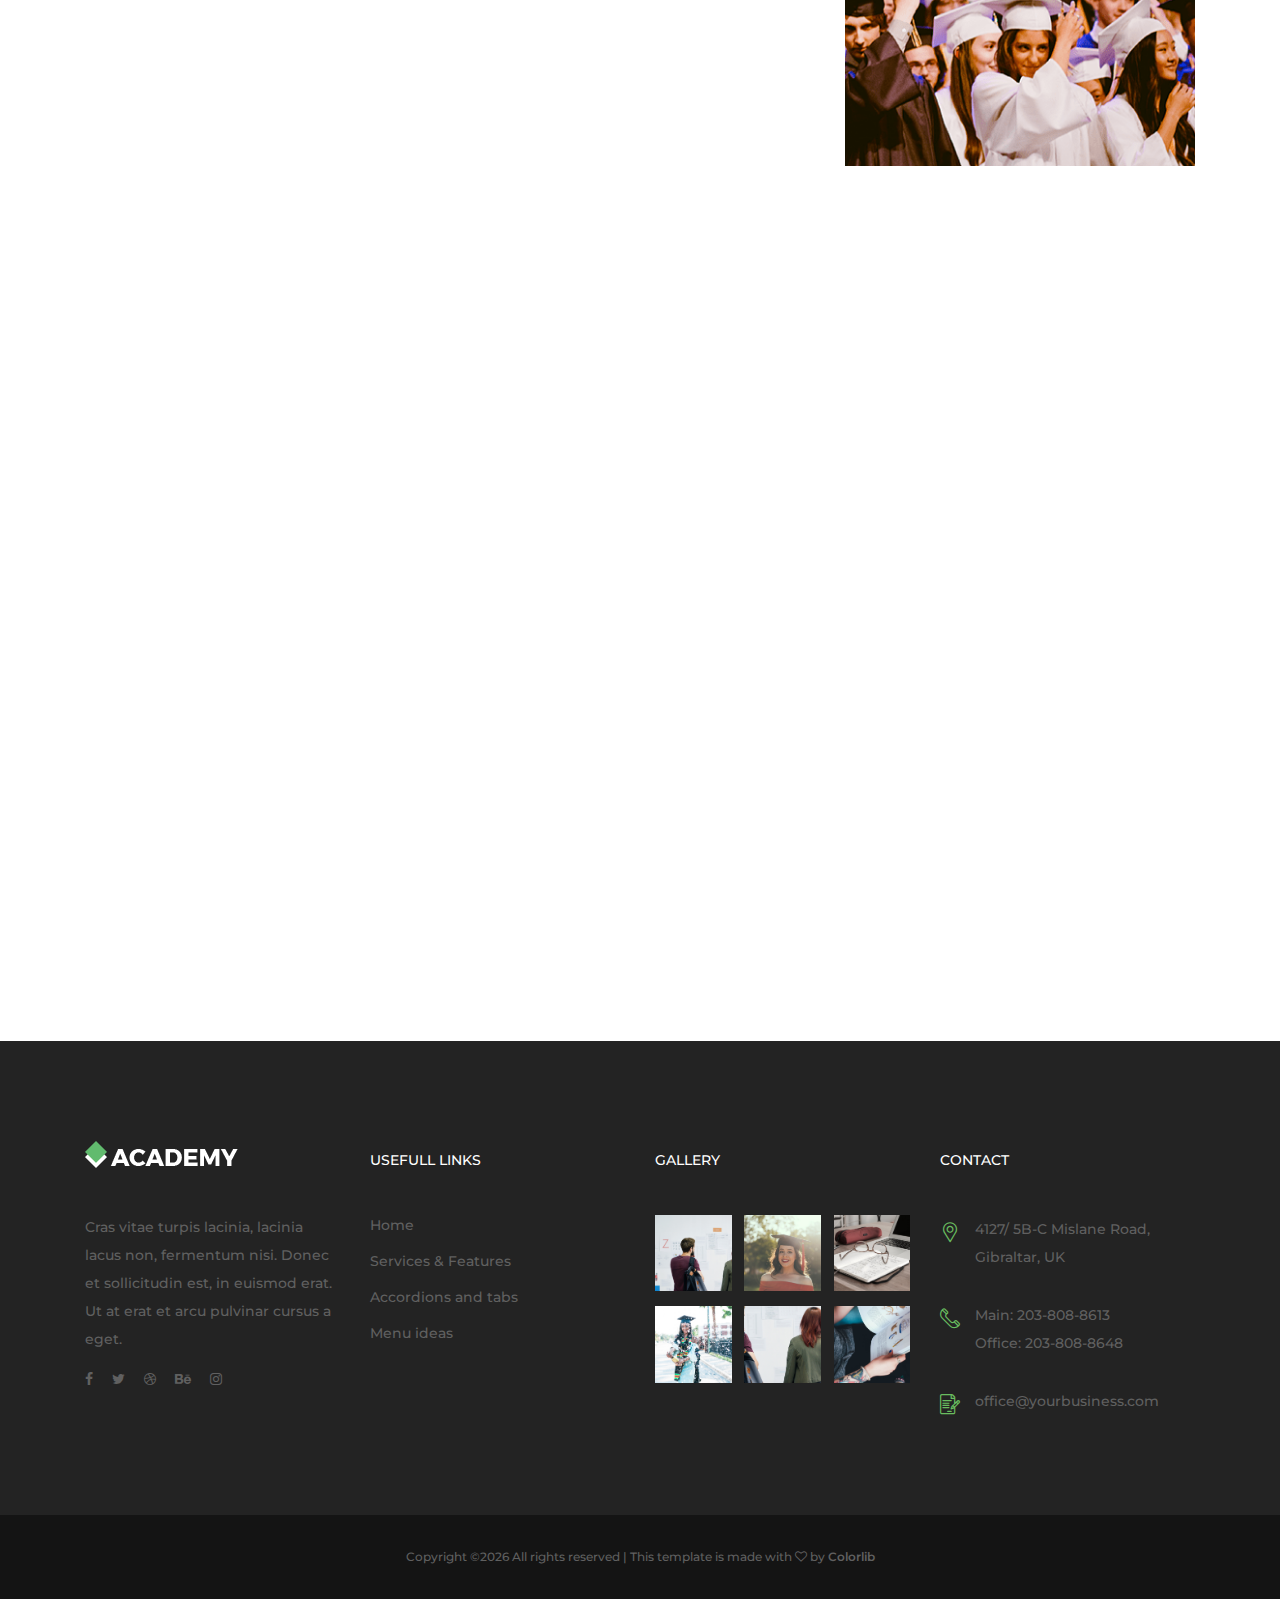
<file: blog.html>
<!DOCTYPE html>
<html lang="en">

<head>
    <meta charset="UTF-8">
    <meta name="description" content="">
    <meta http-equiv="X-UA-Compatible" content="IE=edge">
    <meta name="viewport" content="width=device-width, initial-scale=1, shrink-to-fit=no">
    <!-- The above 4 meta tags *must* come first in the head; any other head content must come *after* these tags -->

    <!-- Title -->
    <title>Neurocrecer</title>

    <!-- Favicon -->
    <link rel="icon" href="img/core-img/favicon.ico">

    <!-- Core Stylesheet -->
    <link rel="stylesheet" href="style.css">

</head>

<body>
    <!-- ##### Preloader ##### -->
    <div id="preloader">
        <i class="circle-preloader"></i>
    </div>

    <!-- ##### Header Area Start ##### -->
    <header class="header-area">

        <!-- Top Header Area -->
        <div class="top-header">
            <div class="container h-100">
                <div class="row h-100">
                    <div class="col-12 h-100">
                        <div class="header-content h-100 d-flex align-items-center justify-content-between">
                            <div class="academy-logo">
                                <a href="index.html"><img src="img/core-img/logo.png" alt=""></a>
                            </div>
                        </div>
                    </div>
                </div>
            </div>
        </div>

        <!-- Navbar Area -->
        <div class="academy-main-menu">
            <div class="classy-nav-container breakpoint-off">
                <div class="container">
                    <!-- Menu -->
                    <nav class="classy-navbar justify-content-between" id="academyNav">

                        <!-- Navbar Toggler -->
                        <div class="classy-navbar-toggler">
                            <span class="navbarToggler"><span></span><span></span><span></span></span>
                        </div>

                        <!-- Menu -->
                        <div class="classy-menu">

                            <!-- close btn -->
                            <div class="classycloseIcon">
                                <div class="cross-wrap"><span class="top"></span><span class="bottom"></span></div>
                            </div>

                            <!-- Nav Start -->
                            <div class="classynav">
                                <ul>
                                    <li><a href="index.html">Home</a></li>
                                    <li><a href="blog.html">Blog</a></li>
                                    <li><a href="about-us.html">About Us</a></li>
                                    <li><a href="contact.html">Contact</a></li>
                                </ul>
                            </div>
                            <!-- Nav End -->
                        </div>

                        <!-- Calling Info -->
                        <div class="calling-info">
                            <div class="call-center">
                                <a href="tel:+51993316058"><i class="icon-telephone-2"></i> <span>(+51) 993 316 058</span></a>
                            </div>
                        </div>
                    </nav>
                </div>
            </div>
        </div>
    </header>
    <!-- ##### Header Area End ##### -->

    <!-- ##### Breadcumb Area Start ##### -->
    <div class="breadcumb-area bg-img" style="background-image: url(img/bg-img/breadcumb.jpg);">
        <div class="bradcumbContent">
            <h2>The News</h2>
        </div>
    </div>
    <!-- ##### Breadcumb Area End ##### -->

    <!-- ##### Blog Area Start ##### -->
    <div class="blog-area mt-50 section-padding-100">
        <div class="container">
            <div class="row">
                <div class="col-12 col-md-8">
                    <div class="academy-blog-posts">
                        <div class="row">

                            <!-- Single Blog Start -->
                            <div class="col-12">
                                <div class="single-blog-post mb-50 wow fadeInUp" data-wow-delay="300ms">
                                    <!-- Post Thumb -->
                                    <div class="blog-post-thumb mb-50">
                                        <img src="img/blog-img/1.jpg" alt="">
                                    </div>
                                    <!-- Post Title -->
                                    <a href="#" class="post-title">Top ten courses we love for you to try</a>
                                    <!-- Post Meta -->
                                    <div class="post-meta">
                                        <p>By <a href="#">Simon Smith</a> | <a href="#">March 18, 2018</a> | <a href="#">3 comments</a></p>
                                    </div>
                                    <!-- Post Excerpt -->
                                    <p>Cras vitae turpis lacinia, lacinia lacus non, fermentum nisi. Donec et sollicitudin est, in euismod. Vitae turpis lacinia, lacinia lacus non, fermentum nisi. Donec et sollicitudin est.</p>
                                    <!-- Read More btn -->
                                    <a href="#" class="btn academy-btn btn-sm mt-15">Read More</a>
                                </div>
                            </div>

                            <!-- Single Blog Start -->
                            <div class="col-12">
                                <div class="single-blog-post mb-50 wow fadeInUp" data-wow-delay="400ms">
                                    <!-- Post Thumb -->
                                    <div class="blog-post-thumb mb-50">
                                        <img src="img/blog-img/2.jpg" alt="">
                                    </div>
                                    <!-- Post Title -->
                                    <a href="#" class="post-title">Top ten courses we love for you to try</a>
                                    <!-- Post Meta -->
                                    <div class="post-meta">
                                        <p>By <a href="#">Simon Smith</a> | <a href="#">March 18, 2018</a> | <a href="#">3 comments</a></p>
                                    </div>
                                    <!-- Post Excerpt -->
                                    <p>Cras vitae turpis lacinia, lacinia lacus non, fermentum nisi. Donec et sollicitudin est, in euismod. Vitae turpis lacinia, lacinia lacus non, fermentum nisi. Donec et sollicitudin est.</p>
                                    <!-- Read More btn -->
                                    <a href="#" class="btn academy-btn btn-sm mt-15">Read More</a>
                                </div>
                            </div>

                            <!-- Single Blog Start -->
                            <div class="col-12">
                                <div class="single-blog-post mb-50 wow fadeInUp" data-wow-delay="500ms">
                                    <!-- Post Thumb -->
                                    <div class="blog-post-thumb mb-50">
                                        <img src="img/blog-img/3.jpg" alt="">
                                    </div>
                                    <!-- Post Title -->
                                    <a href="#" class="post-title">Top ten courses we love for you to try</a>
                                    <!-- Post Meta -->
                                    <div class="post-meta">
                                        <p>By <a href="#">Simon Smith</a> | <a href="#">March 18, 2018</a> | <a href="#">3 comments</a></p>
                                    </div>
                                    <!-- Post Excerpt -->
                                    <p>Cras vitae turpis lacinia, lacinia lacus non, fermentum nisi. Donec et sollicitudin est, in euismod. Vitae turpis lacinia, lacinia lacus non, fermentum nisi. Donec et sollicitudin est.</p>
                                    <!-- Read More btn -->
                                    <a href="#" class="btn academy-btn btn-sm mt-15">Read More</a>
                                </div>
                            </div>

                        </div>
                    </div>
                    <!-- Pagination Area Start -->
                    <div class="academy-pagination-area wow fadeInUp" data-wow-delay="400ms">
                        <nav>
                            <ul class="pagination">
                                <li class="page-item active"><a class="page-link" href="#">01</a></li>
                                <li class="page-item"><a class="page-link" href="#">02</a></li>
                                <li class="page-item"><a class="page-link" href="#">03</a></li>
                            </ul>
                        </nav>
                    </div>
                </div>

                <div class="col-12 col-md-4">
                    <div class="academy-blog-sidebar">
                        <!-- Blog Post Widget -->
                        <div class="blog-post-search-widget mb-30">
                            <form action="#" method="post">
                                <input type="search" name="search" id="Search" placeholder="Search">
                                <button type="submit"><i class="fa fa-search" aria-hidden="true"></i></button>
                            </form>
                        </div>

                        <!-- Blog Post Catagories -->
                        <div class="blog-post-categories mb-30">
                            <h5>Categories</h5>
                            <ul>
                                <li><a href="#">Courses</a></li>
                                <li><a href="#">Education</a></li>
                                <li><a href="#">Teachers</a></li>
                                <li><a href="#">Uncategorized</a></li>
                            </ul>
                        </div>

                        <!-- Latest Blog Posts Area -->
                        <div class="latest-blog-posts mb-30">
                            <h5>Latest Posts</h5>
                            <!-- Single Latest Blog Post -->
                            <div class="single-latest-blog-post d-flex mb-30">
                                <div class="latest-blog-post-thumb">
                                    <img src="img/blog-img/lb-1.jpg" alt="">
                                </div>
                                <div class="latest-blog-post-content">
                                    <a href="#" class="post-title">
                                        <h6>New Courses for you</h6>
                                    </a>
                                    <a href="#" class="post-date">March 18, 2018</a>
                                </div>
                            </div>
                            <!-- Single Latest Blog Post -->
                            <div class="single-latest-blog-post d-flex mb-30">
                                <div class="latest-blog-post-thumb">
                                    <img src="img/blog-img/lb-2.jpg" alt="">
                                </div>
                                <div class="latest-blog-post-content">
                                    <a href="#" class="post-title">
                                        <h6>A great way to start</h6>
                                    </a>
                                    <a href="#" class="post-date">March 18, 2018</a>
                                </div>
                            </div>
                            <!-- Single Latest Blog Post -->
                            <div class="single-latest-blog-post d-flex mb-30">
                                <div class="latest-blog-post-thumb">
                                    <img src="img/blog-img/lb-3.jpg" alt="">
                                </div>
                                <div class="latest-blog-post-content">
                                    <a href="#" class="post-title">
                                        <h6>New Courses for you</h6>
                                    </a>
                                    <a href="#" class="post-date">March 18, 2018</a>
                                </div>
                            </div>
                            <!-- Single Latest Blog Post -->
                            <div class="single-latest-blog-post d-flex">
                                <div class="latest-blog-post-thumb">
                                    <img src="img/blog-img/lb-4.jpg" alt="">
                                </div>
                                <div class="latest-blog-post-content">
                                    <a href="#" class="post-title">
                                        <h6>Start your training</h6>
                                    </a>
                                    <a href="#" class="post-date">March 18, 2018</a>
                                </div>
                            </div>
                        </div>

                        <!-- Add Widget -->
                        <div class="add-widget">
                            <a href="#"><img src="img/blog-img/add.png" alt=""></a>
                        </div>
                    </div>
                </div>
            </div>
        </div>
    </div>
    <!-- ##### Blog Area End ##### -->

    <!-- ##### Footer Area Start ##### -->
    <footer class="footer-area">
        <div class="main-footer-area section-padding-100-0">
            <div class="container">
                <div class="row">
                    <!-- Footer Widget Area -->
                    <div class="col-12 col-sm-6 col-lg-3">
                        <div class="footer-widget mb-100">
                            <div class="widget-title">
                                <a href="#"><img src="img/core-img/logo2.png" alt=""></a>
                            </div>
                            <p>Cras vitae turpis lacinia, lacinia lacus non, fermentum nisi. Donec et sollicitudin est, in euismod erat. Ut at erat et arcu pulvinar cursus a eget.</p>
                            <div class="footer-social-info">
                                <a href="#"><i class="fa fa-facebook"></i></a>
                                <a href="#"><i class="fa fa-twitter"></i></a>
                                <a href="#"><i class="fa fa-dribbble"></i></a>
                                <a href="#"><i class="fa fa-behance"></i></a>
                                <a href="#"><i class="fa fa-instagram"></i></a>
                            </div>
                        </div>
                    </div>
                    <!-- Footer Widget Area -->
                    <div class="col-12 col-sm-6 col-lg-3">
                        <div class="footer-widget mb-100">
                            <div class="widget-title">
                                <h6>Usefull Links</h6>
                            </div>
                            <nav>
                                <ul class="useful-links">
                                    <li><a href="#">Home</a></li>
                                    <li><a href="#">Services &amp; Features</a></li>
                                    <li><a href="#">Accordions and tabs</a></li>
                                    <li><a href="#">Menu ideas</a></li>
                                </ul>
                            </nav>
                        </div>
                    </div>
                    <!-- Footer Widget Area -->
                    <div class="col-12 col-sm-6 col-lg-3">
                        <div class="footer-widget mb-100">
                            <div class="widget-title">
                                <h6>Gallery</h6>
                            </div>
                            <div class="gallery-list d-flex justify-content-between flex-wrap">
                                <a href="img/bg-img/gallery1.jpg" class="gallery-img" title="Gallery Image 1"><img src="img/bg-img/gallery1.jpg" alt=""></a>
                                <a href="img/bg-img/gallery2.jpg" class="gallery-img" title="Gallery Image 2"><img src="img/bg-img/gallery2.jpg" alt=""></a>
                                <a href="img/bg-img/gallery3.jpg" class="gallery-img" title="Gallery Image 3"><img src="img/bg-img/gallery3.jpg" alt=""></a>
                                <a href="img/bg-img/gallery4.jpg" class="gallery-img" title="Gallery Image 4"><img src="img/bg-img/gallery4.jpg" alt=""></a>
                                <a href="img/bg-img/gallery5.jpg" class="gallery-img" title="Gallery Image 5"><img src="img/bg-img/gallery5.jpg" alt=""></a>
                                <a href="img/bg-img/gallery6.jpg" class="gallery-img" title="Gallery Image 6"><img src="img/bg-img/gallery6.jpg" alt=""></a>
                            </div>
                        </div>
                    </div>
                    <!-- Footer Widget Area -->
                    <div class="col-12 col-sm-6 col-lg-3">
                        <div class="footer-widget mb-100">
                            <div class="widget-title">
                                <h6>Contact</h6>
                            </div>
                            <div class="single-contact d-flex mb-30">
                                <i class="icon-placeholder"></i>
                                <p>4127/ 5B-C Mislane Road, Gibraltar, UK</p>
                            </div>
                            <div class="single-contact d-flex mb-30">
                                <i class="icon-telephone-1"></i>
                                <p>Main: 203-808-8613 <br>Office: 203-808-8648</p>
                            </div>
                            <div class="single-contact d-flex">
                                <i class="icon-contract"></i>
                                <p>office@yourbusiness.com</p>
                            </div>
                        </div>
                    </div>
                </div>
            </div>
        </div>
        <div class="bottom-footer-area">
            <div class="container">
                <div class="row">
                    <div class="col-12">
                        <p><!-- Link back to Colorlib can't be removed. Template is licensed under CC BY 3.0. -->
Copyright &copy;<script>document.write(new Date().getFullYear());</script> All rights reserved | This template is made with <i class="fa fa-heart-o" aria-hidden="true"></i> by <a href="https://colorlib.com" target="_blank">Colorlib</a>
<!-- Link back to Colorlib can't be removed. Template is licensed under CC BY 3.0. --></p>
                    </div>
                </div>
            </div>
        </div>
    </footer>
    <!-- ##### Footer Area Start ##### -->

    <!-- ##### All Javascript Script ##### -->
    <!-- jQuery-2.2.4 js -->
    <script src="js/jquery/jquery-2.2.4.min.js"></script>
    <!-- Popper js -->
    <script src="js/bootstrap/popper.min.js"></script>
    <!-- Bootstrap js -->
    <script src="js/bootstrap/bootstrap.min.js"></script>
    <!-- All Plugins js -->
    <script src="js/plugins/plugins.js"></script>
    <!-- Active js -->
    <script src="js/active.js"></script>
</body>

</html>
</file>
<file: style.css>
/* [Master Stylesheet v1.0] */
/* :: :: 1.0 Import Fonts */
@import url("https://fonts.googleapis.com/css?family=Montserrat:300,400,500,600,700,800,900");
/* :: 2.0 Import All CSS */
@import url(css/bootstrap.min.css);
@import url(css/owl.carousel.min.css);
@import url(css/animate.css);
@import url(css/magnific-popup.css);
@import url(css/font-awesome.min.css);
@import url(css/custom-icon.css);
@import url(css/classy-nav.min.css);

/* :: 3.0 Base CSS */
* {
  margin: 0;
  padding: 0;
}

body {
  font-family: "Montserrat", sans-serif;
  font-size: 14px;
}

h1,
h2,
h3,
h4,
h5,
h6 {
  color: #242424;
  line-height: 1.3;
  font-weight: 700;
}

p {
  color: #606060;
  font-size: 14px;
  line-height: 2;
  font-weight: 500;
}

a,
a:hover,
a:focus {
  -webkit-transition-duration: 500ms;
  transition-duration: 500ms;
  text-decoration: none;
  outline: 0 solid transparent;
  color: #141414;
  font-weight: 600;
  font-size: 14px;
}

ul,
ol {
  margin: 0;
}

ul li,
ol li {
  list-style: none;
}

img {
  height: auto;
  max-width: 100%;
}

/* Spacing */
.mt-15 {
  margin-top: 15px !important;
}

.mt-30 {
  margin-top: 30px !important;
}

.mt-50 {
  margin-top: 50px !important;
}

.mt-70 {
  margin-top: 70px !important;
}

.mt-100 {
  margin-top: 100px !important;
}

.mb-15 {
  margin-bottom: 15px !important;
}

.mb-30 {
  margin-bottom: 30px !important;
}

.mb-50 {
  margin-bottom: 50px !important;
}

.mb-70 {
  margin-bottom: 70px !important;
}

.mb-100 {
  margin-bottom: 100px !important;
}

.ml-15 {
  margin-left: 15px !important;
}

.ml-30 {
  margin-left: 30px !important;
}

.ml-50 {
  margin-left: 50px !important;
}

.mr-15 {
  margin-right: 15px !important;
}

.mr-30 {
  margin-right: 30px !important;
}

.mr-50 {
  margin-right: 50px !important;
}

/* Height */
.height-400 {
  height: 400px !important;
}

.height-500 {
  height: 500px !important;
}

.height-600 {
  height: 600px !important;
}

.height-700 {
  height: 700px !important;
}

.height-800 {
  height: 800px !important;
}

/* Section Padding */
.section-padding-100 {
  padding-top: 100px;
  padding-bottom: 100px;
}

.section-padding-100-0 {
  padding-top: 100px;
  padding-bottom: 0;
}

.section-padding-0-100 {
  padding-top: 0;
  padding-bottom: 100px;
}

.section-padding-100-70 {
  padding-top: 100px;
  padding-bottom: 70px;
}

/* Section Heading */
.section-heading {
  position: relative;
  z-index: 1;
  max-width: 600px;
  margin-bottom: 80px !important;
}

.section-heading span {
  color: #606060;
  font-size: 12px;
  text-transform: uppercase;
  margin-bottom: 15px;
  display: block;
  letter-spacing: 2px;
}

.section-heading h3 {
  font-size: 34px;
  margin-bottom: 0;
  font-weight: 600;
}

@media only screen and (max-width: 767px) {
  .section-heading h3 {
    font-size: 24px;
  }
}

.section-heading.text-left {
  text-align: left !important;
}

.section-heading.white span,
.section-heading.white h3 {
  color: #ffffff;
}

/* Preloader */
#preloader {
  background: #61ba6d;
  background: -webkit-linear-gradient(to right, #61ba6d, #83c331);
  background: linear-gradient(to right, #61ba6d, #83c331);
  width: 100%;
  height: 100%;
  position: fixed;
  top: 0;
  left: 0;
  right: 0;
  z-index: 5000;
}

#preloader .circle-preloader {
  display: block;
  width: 60px;
  height: 60px;
  border: 2px solid rgba(255, 255, 255, 0.5);
  border-bottom-color: #ffffff;
  border-radius: 50%;
  position: absolute;
  top: 0;
  left: 0;
  right: 0;
  bottom: 0;
  margin: auto;
  animation: spin 2s infinite linear;
}

@-webkit-keyframes spin {
  100% {
    -webkit-transform: rotate(360deg);
    transform: rotate(360deg);
  }
}

@keyframes spin {
  100% {
    -webkit-transform: rotate(360deg);
    transform: rotate(360deg);
  }
}

/* Miscellaneous */
.bg-img {
  background-position: center center;
  background-size: cover;
  background-repeat: no-repeat;
}

.bg-white {
  background-color: #ffffff !important;
}

.bg-dark {
  background-color: #000000 !important;
}

.bg-transparent {
  background-color: transparent !important;
}

.font-bold {
  font-weight: 700;
}

.font-light {
  font-weight: 300;
}

.bg-overlay {
  position: relative;
  z-index: 2;
  background-position: center center;
  background-size: cover;
}

.bg-overlay::after {
  background-color: rgba(0, 0, 0, 0.88);
  position: absolute;
  z-index: -1;
  top: 0;
  left: 0;
  width: 100%;
  height: 100%;
  content: "";
}

.mfp-image-holder .mfp-close,
.mfp-iframe-holder .mfp-close {
  color: #ffffff;
  right: 0;
  padding-right: 0;
  width: 30px;
  height: 30px;
  background-color: #61ba6d;
  line-height: 30px;
  text-align: center;
  position: absolute;
  top: 40px;
  right: -30px;
}

@media only screen and (max-width: 767px) {

  .mfp-image-holder .mfp-close,
  .mfp-iframe-holder .mfp-close {
    right: 0;
  }
}

/* ScrollUp */
#scrollUp {
  background: #61ba6d;
  background: -webkit-linear-gradient(to right, #61ba6d, #83c331);
  background: linear-gradient(to right, #61ba6d, #83c331);
  border-radius: 0;
  bottom: 60px;
  box-shadow: 0 2px 6px 0 rgba(0, 0, 0, 0.3);
  color: #ffffff;
  font-size: 24px;
  height: 40px;
  line-height: 40px;
  right: 60px;
  text-align: center;
  width: 40px;
  -webkit-transition-duration: 500ms;
  transition-duration: 500ms;
}

#scrollUp:hover {
  background-color: #141414;
}

@media only screen and (max-width: 767px) {
  #scrollUp {
    bottom: 30px;
    right: 30px;
  }
}

/* Essence Button */
.academy-btn {
  display: inline-block;
  min-width: 160px;
  height: 65px;
  color: #ffffff;
  border: none;
  border-radius: 0;
  padding: 0 40px;
  font-size: 14px;
  line-height: 65px;
  -webkit-transition: all 500ms;
  transition: all 500ms;
  background: #61ba6d;
  background-image: -webkit-linear-gradient(left, #61ba6d 0%, #83c331 51%, #61ba6d 100%);
  background-image: linear-gradient(to right, #61ba6d 0%, #83c331 51%, #61ba6d 100%);
  font-weight: 600;
}

.academy-btn.btn-sm {
  min-width: 110px;
  padding: 0 20px;
  height: 42px;
  line-height: 42px;
}

.academy-btn.active,
.academy-btn:hover,
.academy-btn:focus {
  font-size: 14px;
  font-weight: 600;
  color: #ffffff;
  background: #61ba6d;
  background: -webkit-linear-gradient(to right, #61ba6d, #83c331);
  background: linear-gradient(to right, #61ba6d, #83c331);
}

.academy-btn.btn-2 {
  background: #141414;
}

.academy-btn.btn-2:hover,
.academy-btn.btn-2:focus {
  background: #69bc5f;
}

.academy-btn.btn-3 {
  background: #69bc5f;
}

.academy-btn.btn-3:hover,
.academy-btn.btn-3:focus {
  background: #141414;
}

.academy-btn.btn-4 {
  background: #ffffff;
  border: 2px solid #69bc5f;
  color: #606060;
}

.academy-btn.btn-4:hover,
.academy-btn.btn-4:focus {
  background: #69bc5f;
  color: #ffffff;
}

/* Header Area CSS */
.header-area {
  position: relative;
  z-index: 100;
  width: 100%;
  height: 125px;
}

.header-area .top-header {
  width: 100%;
  height: 95px;
}

.header-area .top-header .login-content a {
  display: inline-block;
  font-weight: 600;
}

.header-area .top-header .login-content a:hover {
  color: #69bc5f;
}

.header-area .academy-main-menu {
  position: absolute;
  width: 100%;
  height: 85px;
  background-color: transparent;
  top: 95px;
  z-index: 100;
  left: 0;
  right: 0;
}

.header-area .academy-main-menu .classy-nav-container {
  background-color: transparent;
}

.header-area .academy-main-menu .classy-navbar {
  background-color: #f5f7fa;
  height: 85px;
  padding: 0;
}

@media only screen and (min-width: 768px) and (max-width: 991px) {
  .header-area .academy-main-menu .classy-navbar {
    padding: 0;
    padding-left: 2em;
  }
}

@media only screen and (max-width: 767px) {
  .header-area .academy-main-menu .classy-navbar {
    padding: 0;
    padding-left: 2em;
  }
}

.header-area .academy-main-menu .classy-navbar .classynav ul li a {
  font-weight: 700;
  text-transform: uppercase;
}

.header-area .academy-main-menu .classy-navbar .classynav ul li a:hover,
.header-area .academy-main-menu .classy-navbar .classynav ul li a:focus {
  color: #69bc5f;
}

.header-area .academy-main-menu .classynav {
  padding-left: 2em;
}

@media only screen and (min-width: 992px) and (max-width: 1199px) {
  .header-area .academy-main-menu .classynav {
    padding-left: 1em;
  }
}

@media only screen and (min-width: 768px) and (max-width: 991px) {
  .header-area .academy-main-menu .classynav {
    padding-left: 0;
  }
}

@media only screen and (max-width: 767px) {
  .header-area .academy-main-menu .classynav {
    padding-left: 0;
  }
}

.header-area .academy-main-menu .calling-info {
  position: relative;
  padding-left: 80px;
  overflow: hidden;
}

@media only screen and (min-width: 992px) and (max-width: 1199px) {
  .header-area .academy-main-menu .calling-info {
    padding-left: 50px;
  }
}

.header-area .academy-main-menu .calling-info .call-center {
  position: relative;
  z-index: 1;
  background: #61ba6d;
  /*
  background: -webkit-linear-gradient(to right, #61ba6d, #83c331);
  background: linear-gradient(to right, #61ba6d, #83c331);
  */
  background: -webkit-linear-gradient(to right, #79cacd, #61c0ce, #49b5d0, #34a9d2, #289dd2);
  background: linear-gradient(to right, #79cacd, #61c0ce, #49b5d0, #34a9d2, #289dd2);
  padding: 0 40px;
  line-height: 85px;  
  height: 85px;
}

@media only screen and (min-width: 992px) and (max-width: 1199px) {
  .header-area .academy-main-menu .calling-info .call-center {
    padding: 0 15px 0 30px;
  }
}

.header-area .academy-main-menu .calling-info .call-center a {
  color: #ffffff;
  font-size: 14px;
  font-weight: 700;
  display: block;
}

.header-area .academy-main-menu .calling-info .call-center a i {
  width: 45px;
  height: 45px;
  border: 2px solid #ffffff;
  border-radius: 50%;
  display: inline-block;
  line-height: 41px;
  font-size: 18px;
  text-align: center;
  margin-right: 20px;
}

@media only screen and (min-width: 992px) and (max-width: 1199px) {
  .header-area .academy-main-menu .calling-info .call-center a i {
    margin-right: 10px;
  }
}

@media only screen and (max-width: 767px) {
  .header-area .academy-main-menu .calling-info .call-center a span {
    display: none;
  }
}

.header-area .academy-main-menu .calling-info .call-center:before {
  position: absolute;
  width: 50px;
  height: 120%;
  top: 3px;
  left: -28px;
  z-index: 1;
  background-color: #79cacd;
  content: '';
  -webkit-transform: rotate(30deg);
  transform: rotate(30deg);
}

@media only screen and (min-width: 992px) and (max-width: 1199px) {
  .header-area .academy-main-menu .calling-info .call-center:before {
    width: 42px;
  }
}

.header-area .is-sticky .academy-main-menu {
  position: fixed;
  width: 100%;
  height: 85px;
  top: 0;
  left: 0;
  z-index: 3000;
  background-color: #f5f7fa;
  box-shadow: 0 5px 40px rgba(0, 0, 0, 0.2);
}

.header-area .is-sticky .academy-main-menu::after {
  position: absolute;
  width: 25%;
  height: 100%;
  top: 0;
  right: 0;
  z-index: 1;
  background-color: #289dd2;
  content: '';
}

.hero-slides {
  position: relative;
  z-index: 1;
}

.hero-slides .single-hero-slide {
  width: 100%;
  height: 850px;
  position: relative;
  z-index: 1;
}

@media only screen and (min-width: 992px) and (max-width: 1199px) {
  .hero-slides .single-hero-slide {
    height: 650px;
  }
}

@media only screen and (min-width: 768px) and (max-width: 991px) {
  .hero-slides .single-hero-slide {
    height: 550px;
  }
}

@media only screen and (max-width: 767px) {
  .hero-slides .single-hero-slide {
    height: 600px;
  }
}

.hero-slides .single-hero-slide h4 {
  color: #fff;
  margin-bottom: 10px;
  display: none;
}

@media only screen and (max-width: 767px) {
  .hero-slides .single-hero-slide h4 {
    font-size: 18px;
  }
}

.hero-slides .single-hero-slide h2 {
  font-size: 60px;
  /*
  background: -webkit-linear-gradient(left, #79cacd, #572364);
  -webkit-background-clip: text;
  -webkit-text-fill-color: transparent;
  /*color: #000;*/
  background: linear-gradient(to right, #30CFD0 0%, #330867 100%);
  -webkit-background-clip: text;
	-webkit-text-fill-color: transparent;
  margin-bottom: 30px;

}

@media only screen and (min-width: 992px) and (max-width: 1199px) {
  .hero-slides .single-hero-slide h2 {
    font-size: 48px;
  }
}

@media only screen and (min-width: 768px) and (max-width: 991px) {
  .hero-slides .single-hero-slide h2 {
    font-size: 36px;
  }
}

@media only screen and (max-width: 767px) {
  .hero-slides .single-hero-slide h2 {
    font-size: 30px;
  }
}

.hero-slides .owl-prev,
.hero-slides .owl-next {
  background: #61ba6d;
  background: -webkit-linear-gradient(to right, #61ba6d, #83c331);
  background: linear-gradient(to right, #61ba6d, #83c331);
  width: 56px;
  height: 56px;
  line-height: 56px;
  color: #ffffff;
  top: 50%;
  margin-top: -28px;
  left: 5%;
  position: absolute;
  z-index: 10;
  text-align: center;
  font-size: 22px;
  font-weight: 700;
  opacity: 0;
  visibility: hidden;
  -webkit-transition-duration: 500ms;
  transition-duration: 500ms;
}

@media only screen and (max-width: 767px) {

  .hero-slides .owl-prev,
  .hero-slides .owl-next {
    width: 40px;
    height: 40px;
    line-height: 40px;
    margin-top: -20px;
  }
}

.hero-slides .owl-prev:hover,
.hero-slides .owl-prev:focus,
.hero-slides .owl-next:hover,
.hero-slides .owl-next:focus {
  background: #141414;
  color: #ffffff;
}

.hero-slides .owl-next {
  left: auto;
  right: 5%;
}

.hero-slides:hover .owl-prev,
.hero-slides:hover .owl-next {
  opacity: 1;
  visibility: visible;
}

/* Top Features Area CSS */
.top-features-area {
  position: relative;
  z-index: 50;
  margin-bottom: -60px;
}

@media only screen and (max-width: 767px) {
  .top-features-area {
    margin-bottom: -115px;
  }
}

.top-features-area .features-content {
  position: relative;
  z-index: 50;
  background: #61ba6d;
  background: -webkit-linear-gradient(to right, #61ba6d, #83c331);
  background: linear-gradient(to right, #61ba6d, #83c331);
  padding: 40px 15px;
  -webkit-transform: translateY(-50%);
  transform: translateY(-50%);
}

.top-features-area .features-content .single-top-features {
  border-right: 2px solid #ffffff;
}

@media only screen and (max-width: 767px) {
  .top-features-area .features-content .single-top-features {
    border-right: none;
    border-bottom: 2px solid #ffffff;
    padding-bottom: 15px;
    margin-bottom: 15px;
  }
}

.top-features-area .features-content .single-top-features i {
  font-size: 40px;
  margin-right: 15px;
  color: #ffffff;
}

@media only screen and (min-width: 768px) and (max-width: 991px) {
  .top-features-area .features-content .single-top-features i {
    font-size: 28px;
    margin-right: 10px;
  }
}

@media only screen and (max-width: 767px) {
  .top-features-area .features-content .single-top-features i {
    font-size: 28px;
    margin-right: 10px;
  }
}

.top-features-area .features-content .single-top-features h5 {
  font-size: 18px;
  margin-bottom: 0;
  font-weight: 600;
  color: #ffffff;
}

@media only screen and (min-width: 768px) and (max-width: 991px) {
  .top-features-area .features-content .single-top-features h5 {
    font-size: 16px;
  }
}

.top-features-area .features-content .col-12:last-child .single-top-features {
  border-right: none;
}

@media only screen and (max-width: 767px) {
  .top-features-area .features-content .col-12:last-child .single-top-features {
    border: none;
    padding-bottom: 0;
    margin-bottom: 0;
  }
}

/* Course Area CSS */
.single-course-area .course-icon {
  -webkit-box-flex: 0;
  -ms-flex: 0 0 91px;
  flex: 0 0 91px;
  min-width: 91px;
  width: 91px;
  background: #61ba6d;
  background: -webkit-linear-gradient(to right, #61ba6d, #83c331);
  background: linear-gradient(to right, #61ba6d, #83c331);
  width: 91px;
  height: 91px;
  line-height: 95px;
  font-size: 40px;
  color: #ffffff;
  text-align: center;
  border-radius: 50%;
  margin-right: 30px;
}

.single-course-area .course-content h4 {
  margin-bottom: 15px;
  -webkit-transition-duration: 500ms;
  transition-duration: 500ms;
}

@media only screen and (min-width: 992px) and (max-width: 1199px) {
  .single-course-area .course-content h4 {
    font-size: 18px;
  }
}

@media only screen and (min-width: 768px) and (max-width: 991px) {
  .single-course-area .course-content h4 {
    font-size: 16px;
  }
}

@media only screen and (max-width: 767px) {
  .single-course-area .course-content h4 {
    font-size: 18px;
  }
}

.single-course-area .course-content p {
  margin-bottom: 0;
}

.single-course-area:hover .course-content h4,
.single-course-area:focus .course-content h4 {
  color: #69bc5f;
}

/* Testimonials Area CSS */
.single-testimonial-area {
  position: relative;
  z-index: 1;
}

.single-testimonial-area .testimonial-thumb {
  -webkit-transition-duration: 500ms;
  transition-duration: 500ms;
  -webkit-box-flex: 0;
  -ms-flex: 0 0 55px;
  flex: 0 0 55px;
  max-width: 55px;
  width: 55px;
  height: 55px;
  border: 2px solid transparent;
  margin-right: 40px;
  margin-top: 15px;
  border-radius: 50%;
}

.single-testimonial-area .testimonial-thumb img {
  border-radius: 50%;
}

.single-testimonial-area .testimonial-content h5 {
  -webkit-transition-duration: 500ms;
  transition-duration: 500ms;
  color: #ffffff;
  font-weight: 500;
  margin-bottom: 30px;
}

.single-testimonial-area .testimonial-content p {
  color: #ffffff;
}

.single-testimonial-area .testimonial-content h6 {
  color: #ffffff;
  margin-bottom: 0;
  font-weight: 500;
  font-size: 15px;
}

.single-testimonial-area .testimonial-content h6 span {
  color: #69bc5f;
}

.single-testimonial-area:hover .testimonial-thumb {
  border-color: #69bc5f;
}

.single-testimonial-area:hover .testimonial-content h5 {
  color: #69bc5f;
}

/* Top Popular Course Area CSS */
.single-top-popular-course {
  position: relative;
  z-index: 1;
  margin-bottom: 30px;
  background-color: #eef3f6;
}

.single-top-popular-course .popular-course-content {
  -webkit-box-flex: 0;
  -ms-flex: 0 0 54%;
  flex: 0 0 54%;
  max-width: 54%;
  width: 54%;
  padding: 30px;
}

@media only screen and (max-width: 767px) {
  .single-top-popular-course .popular-course-content {
    -webkit-box-flex: 0;
    -ms-flex: 0 0 100%;
    flex: 0 0 100%;
    max-width: 100%;
    width: 100%;
  }
}

.single-top-popular-course .popular-course-content h5 {
  font-size: 18px;
  font-weight: 500;
  margin-bottom: 8px;
}

.single-top-popular-course .popular-course-content span {
  font-size: 12px;
  color: #61ba6d;
  margin-bottom: 10px;
  display: block;
}

.single-top-popular-course .popular-course-content .course-ratings {
  font-size: 10px;
  color: #fbb710;
  margin-bottom: 30px;
}

.single-top-popular-course .popular-course-content .course-ratings .fa-star-o {
  color: #e0e3e4;
}

.single-top-popular-course .popular-course-thumb {
  -webkit-box-flex: 0;
  -ms-flex: 0 0 46%;
  flex: 0 0 46%;
  max-width: 46%;
  width: 46%;
  height: 350px;
}

@media only screen and (min-width: 992px) and (max-width: 1199px) {
  .single-top-popular-course .popular-course-thumb {
    height: 420px;
  }
}

@media only screen and (max-width: 767px) {
  .single-top-popular-course .popular-course-thumb {
    -webkit-box-flex: 0;
    -ms-flex: 0 0 100%;
    flex: 0 0 100%;
    max-width: 100%;
    width: 100%;
  }
}

@media only screen and (min-width: 480px) and (max-width: 767px) {
  .single-top-popular-course .popular-course-thumb {
    height: 250px;
  }
}

.popular-course-details-area .single-top-popular-course {
  margin-bottom: 0;
}

.popular-course-details-area .single-top-popular-course .popular-course-content {
  -webkit-box-flex: 0;
  -ms-flex: 0 0 570px;
  flex: 0 0 570px;
  max-width: 570px;
  width: 570px;
  padding: 30px;
  margin-left: auto;
}

@media only screen and (min-width: 992px) and (max-width: 1199px) {
  .popular-course-details-area .single-top-popular-course .popular-course-content {
    -webkit-box-flex: 0;
    -ms-flex: 0 0 465px;
    flex: 0 0 465px;
    max-width: 465px;
    width: 465px;
  }
}

@media only screen and (min-width: 768px) and (max-width: 991px) {
  .popular-course-details-area .single-top-popular-course .popular-course-content {
    -webkit-box-flex: 0;
    -ms-flex: 0 0 370px;
    flex: 0 0 370px;
    max-width: 370px;
    width: 370px;
  }
}

@media only screen and (max-width: 767px) {
  .popular-course-details-area .single-top-popular-course .popular-course-content {
    -webkit-box-flex: 0;
    -ms-flex: 0 0 100%;
    flex: 0 0 100%;
    max-width: 100%;
    width: 100%;
  }
}

.popular-course-details-area .single-top-popular-course .popular-course-content h5 {
  font-size: 36px;
  font-weight: 500;
  margin-bottom: 8px;
  margin-left: -2px;
}

.popular-course-details-area .single-top-popular-course .popular-course-content span {
  font-size: 14px;
  color: #61ba6d;
  margin-bottom: 10px;
  display: block;
}

.popular-course-details-area .single-top-popular-course .popular-course-content .course-ratings {
  font-size: 10px;
  color: #fbb710;
  margin-bottom: 30px;
}

.popular-course-details-area .single-top-popular-course .popular-course-content .course-ratings .fa-star-o {
  color: #e0e3e4;
}

.popular-course-details-area .single-top-popular-course .popular-course-thumb {
  -webkit-box-flex: 0;
  -ms-flex: 0 0 50%;
  flex: 0 0 50%;
  max-width: 50%;
  width: 50%;
  height: 620px;
}

@media only screen and (max-width: 767px) {
  .popular-course-details-area .single-top-popular-course .popular-course-thumb {
    -webkit-box-flex: 0;
    -ms-flex: 0 0 100%;
    flex: 0 0 100%;
    max-width: 100%;
    width: 100%;
    height: 400px;
  }
}

/* Partner Area CSS */
.partners-logo {
  position: relative;
  z-index: 1;
}

.partners-logo a {
  display: inline-block;
  max-width: 130px;
}

@media only screen and (max-width: 767px) {
  .partners-logo a {
    max-width: 40px;
  }
}

@media only screen and (min-width: 480px) and (max-width: 767px) {
  .partners-logo a {
    max-width: 60px;
  }
}

/* Call to Action Area CSS */
.call-to-action-area {
  position: relative;
  z-index: 1;
  background: #61ba6d;
  /*
  background: -webkit-linear-gradient(to right, #61ba6d, #83c331);
  background: linear-gradient(to right, #61ba6d, #83c331);
  */
  background: -webkit-linear-gradient(to right, #79cacd, #61c0ce, #49b5d0, #34a9d2, #289dd2);
  background: linear-gradient(to right, #79cacd, #61c0ce, #49b5d0, #34a9d2, #289dd2);
  padding: 70px 0;
}

.call-to-action-area .cta-content h3 {
  font-size: 30px;
  color: #ffffff;
  margin-bottom: 0;
}

@media only screen and (min-width: 992px) and (max-width: 1199px) {
  .call-to-action-area .cta-content h3 {
    font-size: 24px;
  }
}

@media only screen and (min-width: 768px) and (max-width: 991px) {
  .call-to-action-area .cta-content h3 {
    font-size: 20px;
  }
}

@media only screen and (max-width: 767px) {
  .call-to-action-area .cta-content h3 {
    font-size: 24px;
    margin-bottom: 30px;
  }
}

.call-to-action-area .cta-content .academy-btn {
  min-width: 110px;
  padding: 0 20px;
  height: 42px;
  line-height: 38px;
  border: 2px solid #ffffff;
}

/* Footer Area CSS */
.main-footer-area {
  background-color: #232323;
}

.main-footer-area .footer-widget .widget-title {
  margin-bottom: 45px;
}

.main-footer-area .footer-widget .widget-title h6 {
  font-size: 14px;
  font-weight: 500;
  margin-bottom: 0;
  color: #ffffff;
  margin-top: 10px;
  text-transform: uppercase;
}

.main-footer-area .footer-widget .footer-social-info a {
  display: inline-block;
  color: #606060;
  margin-right: 15px;
}

.main-footer-area .footer-widget .footer-social-info a:hover,
.main-footer-area .footer-widget .footer-social-info a:focus {
  color: #ffffff;
}

.main-footer-area .footer-widget .useful-links li a {
  display: block;
  color: #606060;
  margin-bottom: 15px;
  font-size: 14px;
  font-weight: 500;
}

.main-footer-area .footer-widget .useful-links li a:hover,
.main-footer-area .footer-widget .useful-links li a:focus {
  color: #69bc5f;
}

.main-footer-area .footer-widget .gallery-list a {
  position: relative;
  z-index: 1;
  @flex (0 0 30%);
  max-width: 30%;
  margin-bottom: 15px;
  cursor: zoom-in;
}

.main-footer-area .footer-widget .gallery-list a::after {
  position: absolute;
  width: 100%;
  height: 100%;
  top: 0;
  left: 0;
  content: '';
  background-color: rgba(97, 186, 109, 0.8);
  opacity: 0;
  visibility: hidden;
  -webkit-transition-duration: 500ms;
  transition-duration: 500ms;
}

.main-footer-area .footer-widget .gallery-list a:hover::after {
  opacity: 1;
  visibility: visible;
}

.main-footer-area .footer-widget .single-contact i {
  color: #69bc5f;
  font-size: 20px;
  margin-right: 15px;
  padding-top: 7px;
}

.main-footer-area .footer-widget .single-contact p {
  margin-bottom: 0;
}

.bottom-footer-area {
  background-color: #141414;
  padding: 30px 0;
  text-align: center;
}

.bottom-footer-area p {
  font-size: 12px;
  margin-bottom: 0;
}

.bottom-footer-area p a {
  color: #606060;
  font-size: 12px;
}

/* Breadcumb Area CSS */
.breadcumb-area {
  position: relative;
  z-index: 10;
  width: 100%;
  height: 200px;
}

.breadcumb-area .bradcumbContent {
  width: 500px;
  height: 110px;
  background: #61ba6d;
  background: -webkit-linear-gradient(to right, #61ba6d, #83c331);
  background: linear-gradient(to right, #61ba6d, #83c331);
  position: absolute;
  bottom: -60px;
  -webkit-transform: translateX(-50%);
  transform: translateX(-50%);
  left: 50%;
  z-index: 30;
}

@media only screen and (max-width: 767px) {
  .breadcumb-area .bradcumbContent {
    width: 280px;
  }
}

.breadcumb-area .bradcumbContent h2 {
  text-align: center;
  line-height: 110px;
  font-size: 36px;
  color: #ffffff;
}

@media only screen and (max-width: 767px) {
  .breadcumb-area .bradcumbContent h2 {
    font-size: 24px;
  }
}

/* About Us Content Area CSS */
.about-slides {
  position: relative;
  z-index: 1;
}

.about-slides .owl-prev,
.about-slides .owl-next {
  background: #61ba6d;
  background: -webkit-linear-gradient(to right, #61ba6d, #83c331);
  background: linear-gradient(to right, #61ba6d, #83c331);
  width: 56px;
  height: 56px;
  line-height: 56px;
  color: #ffffff;
  top: 50%;
  margin-top: -28px;
  left: 5%;
  position: absolute;
  z-index: 10;
  text-align: center;
  font-size: 22px;
  font-weight: 700;
  -webkit-transition-duration: 500ms;
  transition-duration: 500ms;
}

@media only screen and (max-width: 767px) {

  .about-slides .owl-prev,
  .about-slides .owl-next {
    width: 36px;
    height: 36px;
    line-height: 36px;
    margin-top: -18px;
  }
}

.about-slides .owl-next {
  left: auto;
  right: 5%;
}

/* Teachers Area CSS */
.single-teachers-area {
  position: relative;
  z-index: 1;
}

.single-teachers-area .teachers-info h5 {
  font-weight: 400;
  margin-bottom: 3px;
}

.single-teachers-area .teachers-info span {
  color: #69bc5f;
  font-size: 14px;
}

/* Blog Area CSS */
@media only screen and (max-width: 767px) {
  .academy-blog-sidebar {
    margin-top: 100px;
  }
}

.single-blog-post {
  background-color: #eef3f6;
  padding: 30px;
}

.single-blog-post .post-title {
  font-size: 24px;
  display: block;
  font-weight: 500;
  margin-bottom: 5px;
}

.single-blog-post .post-title:hover,
.single-blog-post .post-title:focus {
  color: #69bc5f;
}

.single-blog-post .post-meta {
  margin-bottom: 30px;
}

.single-blog-post .post-meta p {
  font-size: 12px;
  color: #69bc5f;
  margin-bottom: 0;
}

.single-blog-post .post-meta p a {
  font-size: 12px;
  color: #69bc5f;
  font-weight: 500;
}

.academy-pagination-area .pagination .page-item .page-link {
  width: 36px;
  height: 36px;
  background-color: #eef3f6;
  display: block;
  padding: 0;
  border: none;
  margin-right: 10px;
  color: #242424;
  font-size: 12px;
  font-weight: 600;
  text-align: center;
  line-height: 36px;
}

.academy-pagination-area .pagination .page-item .page-link:hover,
.academy-pagination-area .pagination .page-item .page-link:focus {
  background-color: #61ba6d;
  color: #ffffff;
}

.academy-pagination-area .pagination .page-item:first-child .page-link {
  margin-left: 0;
  border-top-left-radius: 0;
  border-bottom-left-radius: 0;
}

.academy-pagination-area .pagination .page-item:last-child .page-link {
  border-top-right-radius: 0;
  border-bottom-right-radius: 0;
}

.academy-pagination-area .pagination .page-item.active .page-link {
  background-color: #61ba6d;
  color: #ffffff;
}

.blog-post-search-widget form {
  position: relative;
  z-index: 1;
}

.blog-post-search-widget form input {
  width: 100%;
  height: 48px;
  border: none;
  background-color: #eef3f6;
  padding: 0 30px;
  font-size: 12px;
  font-style: italic;
}

.blog-post-search-widget form button {
  position: absolute;
  top: 0;
  right: 0;
  width: 55px;
  height: 48px;
  background-color: #69bc5f;
  border: none;
  z-index: 10;
  cursor: pointer;
  color: #ffffff;
}

.blog-post-categories {
  background-color: #eef3f6;
  padding: 30px;
}

.blog-post-categories h5 {
  font-size: 18px;
  margin-bottom: 30px;
}

.blog-post-categories ul {
  padding-left: 30px;
}

.blog-post-categories ul li a {
  font-size: 16px;
  font-weight: 500;
  margin-bottom: 10px;
  display: block;
}

.blog-post-categories ul li a:hover,
.blog-post-categories ul li a:focus {
  color: #69bc5f;
}

.latest-blog-posts {
  background-color: #eef3f6;
  padding: 30px;
}

.latest-blog-posts h5 {
  font-size: 18px;
  margin-bottom: 30px;
}

.latest-blog-posts .latest-blog-post-thumb {
  @flex (0 0 66px);
  max-width: 66px;
  width: 66px;
  margin-right: 15px;
}

.latest-blog-posts .latest-blog-post-content .post-title h6 {
  -webkit-transition-duration: 500ms;
  transition-duration: 500ms;
  font-weight: 500;
  margin-bottom: 3px;
}

@media only screen and (min-width: 768px) and (max-width: 991px) {
  .latest-blog-posts .latest-blog-post-content .post-title h6 {
    font-size: 14px;
  }
}

.latest-blog-posts .latest-blog-post-content .post-title h6:hover,
.latest-blog-posts .latest-blog-post-content .post-title h6:focus {
  color: #69bc5f;
}

.latest-blog-posts .latest-blog-post-content .post-date {
  font-size: 12px;
  color: #69bc5f;
}

.map-area {
  position: relative;
  z-index: 2;
}

.map-area #googleMap {
  width: 100%;
  height: 650px;
}

@media only screen and (min-width: 992px) and (max-width: 1199px) {
  .map-area #googleMap {
    height: 500px;
  }
}

/* Contact Area CSS */
.contact-content {
  background-color: #eef3f6;
  padding: 100px 50px;
  position: relative;
  z-index: 15;
  top: -200px;
  margin-bottom: -100px;
}

@media only screen and (max-width: 767px) {
  .contact-content {
    padding: 50px 30px;
  }
}

.contact-content .section-heading {
  margin-bottom: 30px !important;
}

.contact-content .contact-social-info a {
  color: #69bc5f;
  display: inline-block;
  margin-right: 30px;
}

.contact-content .contact-icon i {
  padding-top: 5px;
  display: inline-block;
  color: #69bc5f;
}

.contact-content .contact-form-area {
  padding: 40px 20px;
  background-color: #ffffff;
}

@media only screen and (min-width: 768px) and (max-width: 991px) {
  .contact-content .contact-form-area {
    margin-top: 100px;
  }
}

@media only screen and (max-width: 767px) {
  .contact-content .contact-form-area {
    margin-top: 50px;
  }
}

.contact-content .contact-form-area .form-control {
  height: 55px;
  width: 100%;
  background-color: #eef3f6;
  font-size: 12px;
  font-style: italic;
  margin-bottom: 15px;
  border: none;
  border-radius: 0;
  padding: 15px 25px;
}

.contact-content .contact-form-area textarea.form-control {
  height: 200px;
}

.elements-title h2 {
  font-weight: 500;
}

.elements-title span {
  font-size: 12px;
  letter-spacing: 2px;
  text-transform: uppercase;
  display: block;
  color: #8e8e8e;
  margin-bottom: 15px;
}

.single-pie-bar h6 {
  font-weight: 500;
}

.single-cool-fact {
  position: relative;
  z-index: 1;
}

.single-cool-fact i {
  font-size: 45px;
  margin-bottom: 30px;
  display: block;
  color: #69bc5f;
}

.single-cool-fact h3 {
  font-size: 48px;
  font-weight: 400;
  margin-bottom: 5px;
}

.single-cool-fact p {
  font-size: 16px;
  margin-bottom: 0;
}

/* Accordians */
.single-accordion.panel {
  background-color: #ffffff;
  border: 0 solid transparent;
  border-radius: 4px;
  box-shadow: 0 0 0 transparent;
  margin-bottom: 15px;
}

.single-accordion:last-of-type {
  margin-bottom: 0;
}

.single-accordion h6 {
  margin-bottom: 0;
  text-transform: uppercase;
}

.single-accordion h6 a {
  background-color: #f5f7fa;
  border-radius: 0;
  color: #141414;
  display: block;
  margin: 0;
  padding: 20px 60px 20px 20px;
  position: relative;
  font-size: 14px;
  text-transform: capitalize;
  font-weight: 500;
}

.single-accordion h6 a span {
  font-size: 10px;
  position: absolute;
  right: 20px;
  text-align: center;
  top: 23px;
}

.single-accordion h6 a span.accor-open {
  opacity: 0;
  -ms-filter: "progid:DXImageTransform.Microsoft.Alpha(Opacity=0)";
  filter: alpha(opacity=0);
}

.single-accordion h6 a.collapsed {
  background: #61ba6d;
  background: -webkit-linear-gradient(to right, #61ba6d, #83c331);
  background: linear-gradient(to right, #61ba6d, #83c331);
  color: #ffffff;
}

.single-accordion h6 a.collapsed span.accor-close {
  opacity: 0;
  -ms-filter: "progid:DXImageTransform.Microsoft.Alpha(Opacity=0)";
  filter: alpha(opacity=0);
}

.single-accordion h6 a.collapsed span.accor-open {
  opacity: 1;
  -ms-filter: "progid:DXImageTransform.Microsoft.Alpha(Opacity=100)";
  filter: alpha(opacity=100);
}

.single-accordion .accordion-content {
  border-top: 0 solid transparent;
  box-shadow: none;
}

.single-accordion .accordion-content p {
  padding: 20px 15px 5px;
  margin-bottom: 0;
}

/* Tabs CSS*/
.academy-tabs-content {
  position: relative;
  z-index: 1;
}

.academy-tabs-content .nav-tabs {
  border-bottom: none;
  margin-bottom: 50px;
}

.academy-tabs-content .nav-tabs .nav-link {
  background: #61ba6d;
  background: -webkit-linear-gradient(to right, #61ba6d, #83c331);
  background: linear-gradient(to right, #61ba6d, #83c331);
  padding: 0 20px;
  height: 50px;
  line-height: 50px;
  color: #ffffff;
  margin: 0 2px;
  border-radius: 0;
  border: none;
}

@media only screen and (min-width: 992px) and (max-width: 1199px) {
  .academy-tabs-content .nav-tabs .nav-link {
    padding: 0 10px;
  }
}

@media only screen and (max-width: 767px) {
  .academy-tabs-content .nav-tabs .nav-link {
    padding: 0 10px;
  }
}

.academy-tabs-content .nav-tabs .nav-link.active {
  background: #f5f7fa;
  color: #141414;
}

.academy-tabs-content .tab-content h6 {
  font-size: 18px;
}

/*# sourceMappingURL=style.css.map */
</file>
